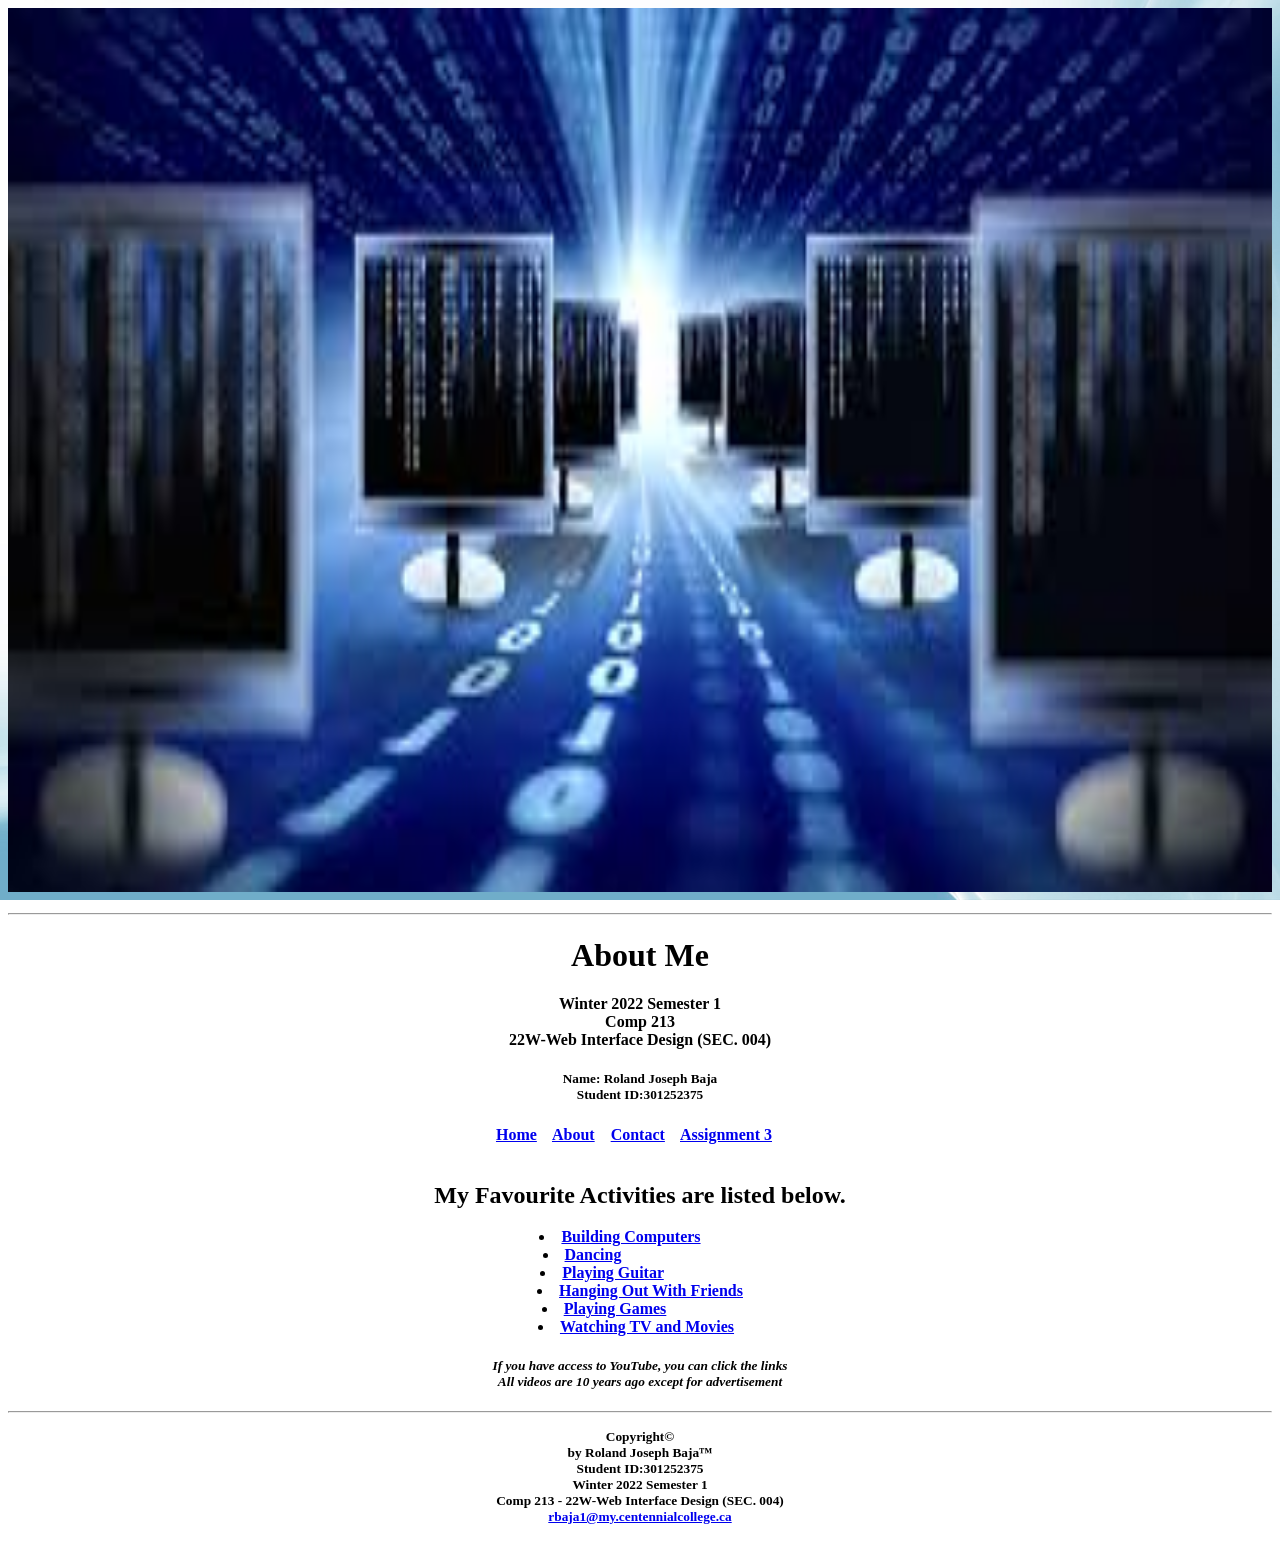
<file: public/Assets/Products/index.html>
<!--Roland Joseph Baja-->
<!--Student ID:301252375-->



<!DOCTYPE html">
<html lang ="en">
<head>
<style>
div {text-align: center;}

</style>
<div class="banner">
  <div>
    <h1><img src="banner.jfif" align="center" height="100%" width="100%"></h1></div>
<hr>
<title>
COMP213-22W --Web Interface Design (SEC.004) Winter 2022 Semester 1
</title>
<h1 style="font-family:verdana">About Me</h1>
<h4 style="font-family:verdana">Winter 2022 Semester 1<br>Comp 213<br> 22W-Web Interface Design (SEC. 004)
</h4><h5>Name: Roland Joseph Baja <br>Student ID:301252375</h5>
</div>
<meta charset ="utf-8">
</head>
<style>
body {
  background-image: url('abstract-light-white-background-wallpaper-2.jpg');
  background-repeat: no-repeat;
  background-attachment: fixed;
  background-size: 100% 100%;
}


h3, h4, nav, li, div, p {text-align: center;}

</style>


<nav style="font-family:verdana">
	<b> 
	<a href ="Assignment 3.html">Home</a> &nbsp&nbsp 
	<a href ="https://www.linkedin.com/in/roland-joseph-baja-a0333290/">About</a>&nbsp &nbsp 
	<a href="mailto:rbaja1@my.centennialcollege.ca">Contact</a> &nbsp&nbsp  
	<a href ="Assignment 3.html">Assignment 3</a>&nbsp &nbsp</b>
	</nav><br>
<ul style="padding: 0;  list-style-position: inside; text-align: center"; display: inline-block;>
<b><h2 style="font-family:verdana">My Favourite Activities are listed below.</h2><b> 
<li style="font-family:verdana"><a href="https://www.youtube.com/watch?v=Mgdl2KyaKfw&t=74s">Building Computers</a>&nbsp&nbsp&nbsp&nbsp&nbsp&nbsp&nbsp&nbsp&nbsp&nbsp</li>
<li style="font-family:verdana"><a href="https://www.youtube.com/watch?v=syyLJ1HsWaU">Dancing</a>&nbsp&nbsp&nbsp&nbsp&nbsp&nbsp&nbsp&nbsp&nbsp&nbsp&nbsp&nbsp&nbsp&nbsp&nbsp&nbsp&nbsp&nbsp&nbsp&nbsp&nbsp&nbsp&nbsp&nbsp&nbsp&nbsp&nbsp&nbsp&nbsp</li>
<li style="font-family:verdana"><a href="https://www.youtube.com/watch?v=8h1d-AAdC4w">Playing Guitar</a>&nbsp&nbsp&nbsp&nbsp&nbsp&nbsp&nbsp&nbsp&nbsp&nbsp&nbsp&nbsp&nbsp&nbsp&nbsp&nbsp&nbsp&nbsp&nbsp</li>
<li style="font-family:verdana"><a href="https://www.youtube.com/watch?v=ymbihdy6KUg&t=153s">Hanging Out With Friends</a></li>
<li style="font-family:verdana"><a href="https://www.youtube.com/watch?v=gmtZS0brRH4">Playing Games</a>&nbsp&nbsp&nbsp&nbsp&nbsp&nbsp&nbsp&nbsp&nbsp&nbsp&nbsp&nbsp&nbsp&nbsp&nbsp&nbsp&nbsp&nbsp</li>
<li style="font-family:verdana"><a href="https://www.youtube.com/watch?v=sY2djp46FeY&t=4s">Watching TV and Movies</a>&nbsp&nbsp</li>

</ul>
<h4><i style="font-family:verdana"><small>If you have access to YouTube, you can click the links<br>All videos are 10 years ago except for advertisement</small></i></h4>
<hr>
<footer>
  <p style="font-family:verdana"><small>Copyright&#169 <br>by Roland Joseph Baja&#153<br>Student ID:301252375<br>
Winter 2022 Semester 1<br>Comp 213 - 22W-Web Interface Design (SEC. 004)<br><a href="mailto:rbaja1@my.centennialcollege.ca">rbaja1@my.centennialcollege.ca</a></small></p>
  </footer>

</body>
</html>
</file>
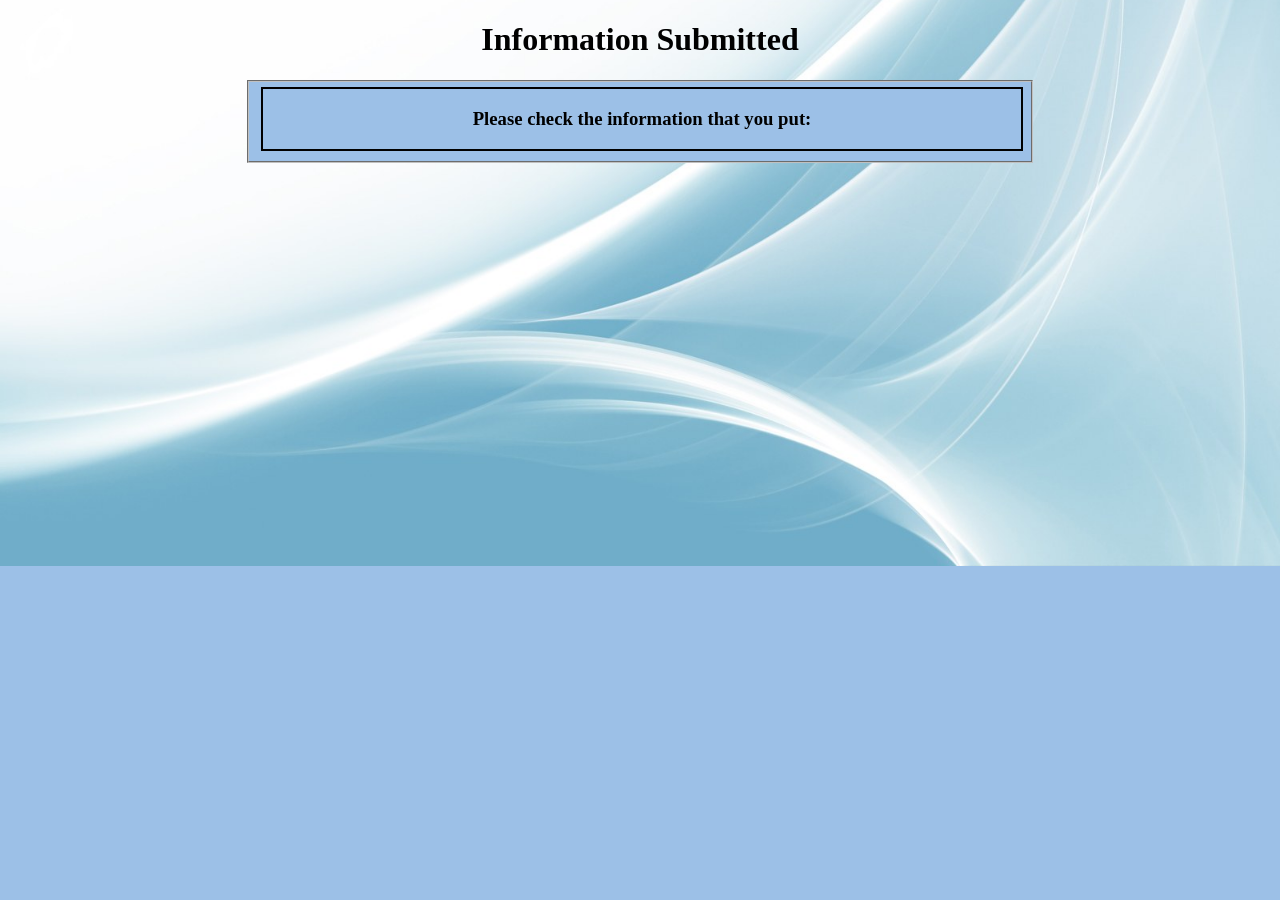
<file: public/Assets/Contact/result.htm>
<!DOCTYPE html>
<html>
<head>

    <link rel="stylesheet" href="style.css">
 
</head>

<body class="bg">
    <header>
        <h1>
            Information Submitted
        </h1>
    </header>

    <article>
        <fieldset>
            <div class="results">
                <h3>Please check the information that you put:</h3>

                <script>
                    var formData = location.search;
                    formData = formData.substring(1, formData.length);
                    while (formData.indexOf("+") !== -1) {
                        formData = formData.replace("+", " ");
                    }

                    formData = decodeURIComponent(formData);
                    var formArray = formData.split("&");
                    for (var i = 0; i < formArray.length; i = i + 1) {
                        document.write("<p>" + formArray[i] + "</p>");
                    }
                </script>
            </div>
            </fieldset>
</article>
</body>
</html>
</file>
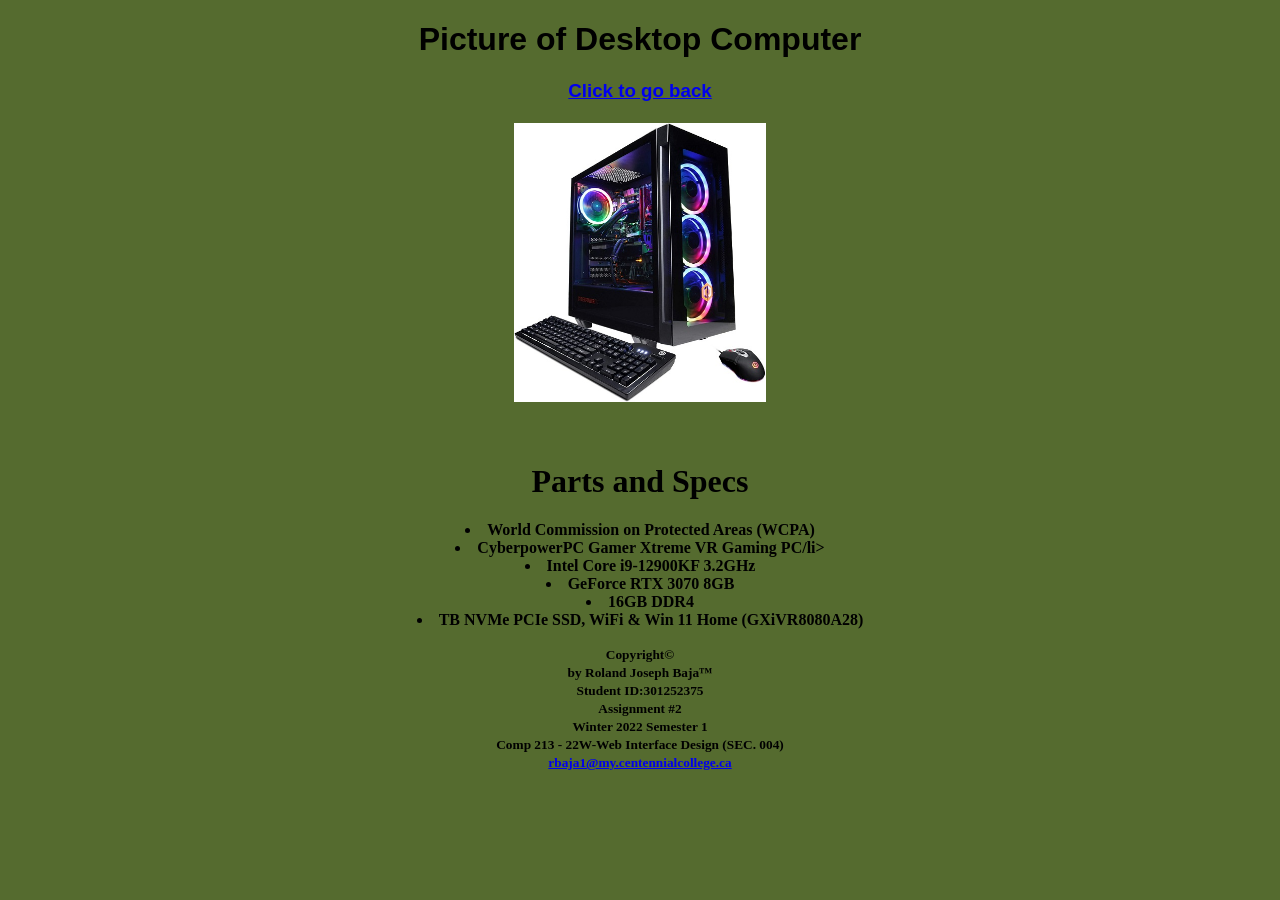
<file: public/Assets/Products/Details.html>
<!--Roland Joseph Baja-->
<!--Student ID:301252375-->

<!DOCTYPE html>
<html lang="en">

<title>Picture of PC</title>
<style>
h1,h3,p,div {text-align: center;font-family:sans-serif;}


</style>
<body bgcolor="#556B2F">
<h1>Picture of Desktop Computer</h1>
<h3><a href="Assignment 3.html">Click to go back</h3></a>

<h1><img src="pclarge.jpg" align ="center" height ="20%" width ="20%"></h1>
<br>
<b><h1 style="font-family:verdana" align ="center">Parts and Specs<b></h2> 

<ul style="padding: 0;  list-style-position: inside; text-align: center"; display: inline-block;>
<li style="font-family:verdana">World Commission on Protected Areas (WCPA)</li>
<li style="font-family:verdana">CyberpowerPC Gamer Xtreme VR Gaming PC/li>
<li style="font-family:verdana">Intel Core i9-12900KF 3.2GHz</li>
<li style="font-family:verdana">GeForce RTX 3070 8GB</li>
<li style="font-family:verdana"> 16GB DDR4</li>
<li style="font-family:verdana">TB NVMe PCIe SSD, WiFi & Win 11 Home (GXiVR8080A28)</li>
</ul> 


<footer>
  <p style="font-family:verdana"><small>Copyright&#169 <br>by Roland Joseph Baja&#153<br>Student ID:301252375<br>Assignment #2
  <br>Winter 2022 Semester 1<br>Comp 213 - 22W-Web Interface Design (SEC. 004)
  <br><a href="mailto:rbaja1@my.centennialcollege.ca">rbaja1@my.centennialcollege.ca</a></small></p>
  </footer>
</body>
</html>
</file>
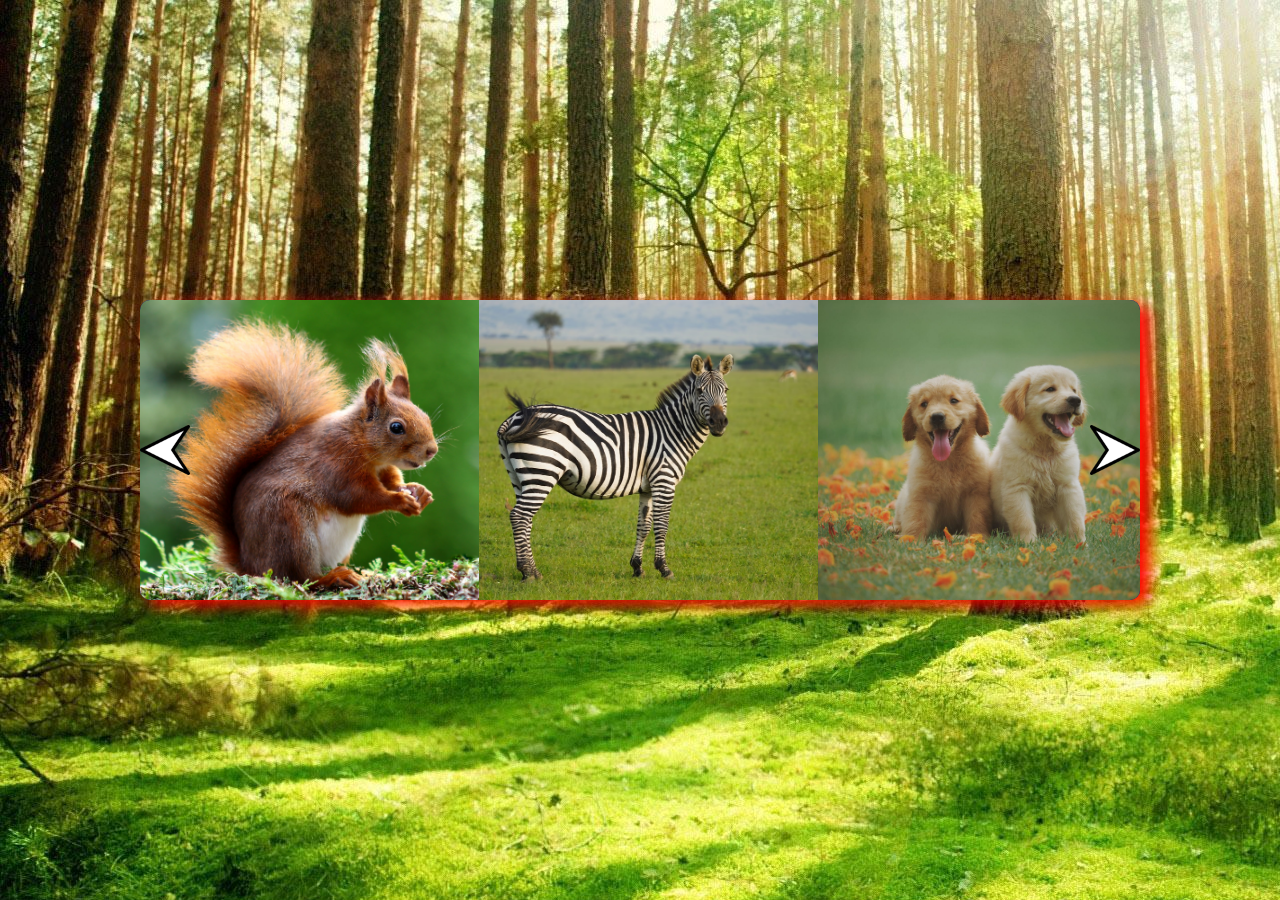
<file: public/Assets/Project 2/project 2.html>
﻿<!DOCTYPE html>

<html>
<head>
    <meta charset="utf-8" />
    <link rel="stylesheet" type="text/css" href="style.css">
    <script src="https://ajax.googleapis.com/ajax/libs/jquery/2.2.0/jquery.min.js"></script>
    <title></title>
</head>
<body>
    <div class="page">
        <div class="main_container">
            <div class="previous"><img src="Pictures/arrow.png" class="arrow_left"></div>
            <div class="next"><img src="Pictures/arrow.png" class="arrow_right"></div>

            <div class="picContainer">
                <div class="picture" id="one"></div>
                <div class="picture" id="two"></div>
                <div class="picture" id="three"></div>

                <div class="picture" id="four"></div>
                <div class="picture" id="five"></div>
                <div class="picture" id="six"></div>
                <div class="picture" id="seven"></div>
                <div class="picture" id="eight"></div>
                <div class="picture" id="nine"></div>

            </div>
        </div>
    </div>
    <script type="text/javascript">
        $(document).ready(function (){
            var window_width = $(window).width();
            var main_width = $(".main_container").width();
            var picContainer = $(".picContainer");
            var picture = $(".picture");
            var slide_number = 0;

            picContainer.css("width", main_width * 3.05);
            picture.css("width", picContainer.width() / 9);

            $(".next").click(function(){
                if (slide_number < 6) {
                    slide_number++
                    if (slide_number == 6) {
                        $(".next").animate({ opacity: 0 });
                    }
                    else {
                        $(".next").animate({ opacity: 1 });
                    }
                    if (slide_number == 0) {
                        $(".previous").animate({ opacity: 0 });
                    }
                    else {
                        $(".previous").animate({ opacity: 1 });
                    }
                    var picture_width = $(".picture").width();
                    var pixels_moved = picture_width * slide_number;
                    picContainer.animate({ marginLeft: -pixels_moved });
                }
                
            });

            $(".previous").click(function () {
                if (slide_number > 0) {
                    slide_number--
                    if (slide_number == 0) {
                        $(".previous").animate({ opacity: 0 });
                    }
                    else {
                        $(".previous").animate({ opacity: 1 });
                    }
                    if (slide_number == 6) {
                        $(".next").animate({ opacity: 0 });
                    }
                    else {
                        $(".next").animate({ opacity: 1 });
                    }
                    var picture_width = $(".picture").width();
                    var pixels_moved = picture_width * slide_number;
                    picContainer.animate({ marginLeft: -pixels_moved });
                }

            });
        });
    </script>
</body>
</html>
</file>
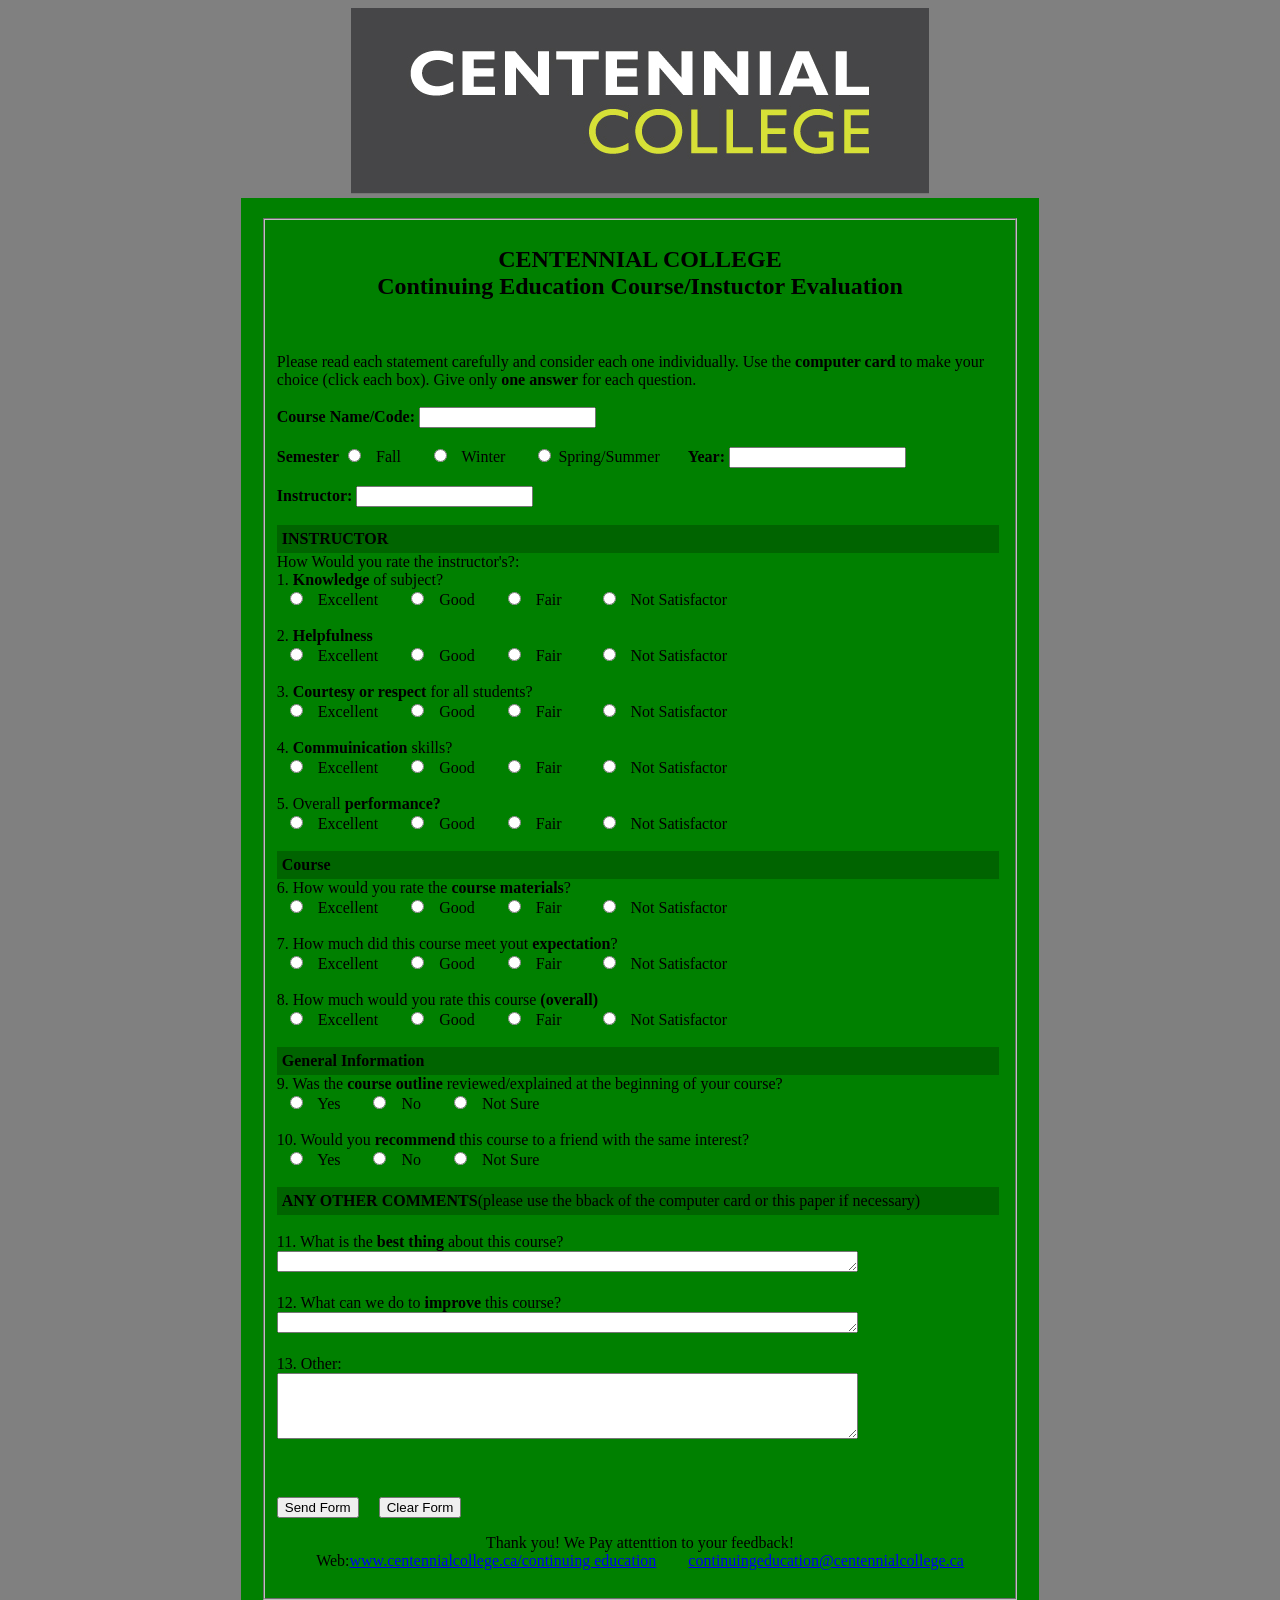
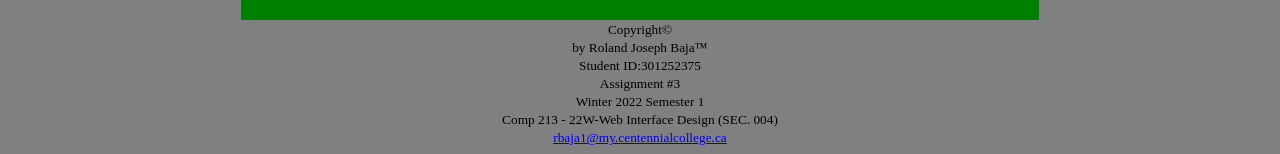
<file: public/Assets/Project3/Assigment4.html>
<!DOCTYPE html>
<html>
<head>
  <link rel="stylesheet" href="style.css">
</head>
<header>
<a href ="https://www.centennialcollege.ca/"><img src="banner.jpg"></a>
</header>
<body>


<form action="thanks.jpg">
  <fieldset>

	<h2><b>CENTENNIAL COLLEGE <br> Continuing Education Course/Instuctor Evaluation</b></h2><br>
 <p>
Please read each statement carefully and consider each one individually. Use the <b>computer card</b> to make your<br>
choice (click each box). Give only <b>one answer</b> for each question.<br><br>

<label for="nameandcode"><b>Course Name/Code:</b></label>
  <input type="text" id="nameandcode" name="nameandcode" value=""><br><br>
<b>Semester</b>

<input type="radio" id="Fall" name="sem" value="Fall">
  <label for="Excellent">Fall&nbsp&nbsp&nbsp&nbsp&nbsp&nbsp</label>
  <input type="radio" id="Winter" name="sem" value="Winter">
  <label for="Winter">Winter&nbsp&nbsp&nbsp&nbsp&nbsp&nbsp</label>
  <input type="radio" id="Spring/Summer" name="sem" value="Spring/Summer">
  <label for="Spring/Summer">Spring/Summer&nbsp&nbsp&nbsp&nbsp&nbsp&nbsp</label>
  <label for="Year"><b>Year:</b></label>
  <input type="text" id="Year" name="Year" value=""><br><br>
<label for="Instructor"><b>Instructor:</b></label>
  <input type="text" id="Instructor" name="Instructor" value=""><br><br>




<legend><b>INSTRUCTOR</b></legend>
  How Would you rate the instructor's?:<br>
      1. <b>Knowledge</b> of subject?<br>
  <input type="radio" id="Excellent" name="rate" value="Excellent">
  <label for="Excellent">Excellent&nbsp&nbsp&nbsp&nbsp&nbsp&nbsp</label>
  <input type="radio" id="Good" name="rate" value="Good">
  <label for="Good">Good&nbsp&nbsp&nbsp&nbsp&nbsp&nbsp</label>
  <input type="radio" id="Fair" name="rate" value="Fair">
  <label for="Fair">Fair&nbsp&nbsp&nbsp&nbsp&nbsp&nbsp</label>
  <input type="radio" id="Not Satisfactor" name="rate" value="Not Satisfactor">
  <label for="Not Satisfactor">Not Satisfactor&nbsp&nbsp&nbsp&nbsp&nbsp&nbsp</label>
<br><br>



2. <b>Helpfulness</b> <br>
  <input type="radio" id="Excellent" name="rate1" value="Excellent">
  <label for="Excellent">Excellent&nbsp&nbsp&nbsp&nbsp&nbsp&nbsp</label>
  <input type="radio" id="Good" name="rate1" value="Good">
  <label for="Good">Good&nbsp&nbsp&nbsp&nbsp&nbsp&nbsp</label>
  <input type="radio" id="Fair" name="rate1" value="Fair">
  <label for="Fair">Fair&nbsp&nbsp&nbsp&nbsp&nbsp&nbsp</label>
  <input type="radio" id="Not Satisfactor" name="rate1" value="Not Satisfactor">
  <label for="Not Satisfactor">Not Satisfactor&nbsp&nbsp&nbsp&nbsp&nbsp&nbsp</label><br><br>

3. <b>Courtesy or respect</b> for all students? <br>
  <input type="radio" id="Excellent" name="rate2" value="Excellent">
  <label for="Excellent">Excellent&nbsp&nbsp&nbsp&nbsp&nbsp&nbsp</label>
  <input type="radio" id="Good" name="rate2" value="Good">
  <label for="Good">Good&nbsp&nbsp&nbsp&nbsp&nbsp&nbsp</label>
  <input type="radio" id="Fair" name="rate2" value="Fair">
  <label for="Fair">Fair&nbsp&nbsp&nbsp&nbsp&nbsp&nbsp</label>
  <input type="radio" id="Not Satisfactor" name="rate2" value="Not Satisfactor">
  <label for="Not Satisfactor">Not Satisfactor&nbsp&nbsp&nbsp&nbsp&nbsp&nbsp</label></legend><br><br>


4. <b>Commuinication</b> skills? <br>
  <input type="radio" id="Excellent" name="rate3" value="Excellent">
  <label for="Excellent">Excellent&nbsp&nbsp&nbsp&nbsp&nbsp&nbsp</label>
  <input type="radio" id="Good" name="rate3" value="Good">
  <label for="Good">Good&nbsp&nbsp&nbsp&nbsp&nbsp&nbsp</label>
  <input type="radio" id="Fair" name="rate3" value="Fair">
  <label for="Fair">Fair&nbsp&nbsp&nbsp&nbsp&nbsp&nbsp</label>
  <input type="radio" id="Not Satisfactor" name="rate3" value="Not Satisfactor">
  <label for="Not Satisfactor">Not Satisfactor&nbsp&nbsp&nbsp&nbsp&nbsp&nbsp</label><br><br>


   5. Overall <b>performance?</b>  <br>
  <input type="radio" id="Excellent" name="rate4" value="Excellent">
  <label for="Excellent">Excellent&nbsp&nbsp&nbsp&nbsp&nbsp&nbsp</label>
  <input type="radio" id="Good" name="rate4" value="Good">
  <label for="Good">Good&nbsp&nbsp&nbsp&nbsp&nbsp&nbsp</label>
  <input type="radio" id="Fair" name="rate4" value="Fair">
  <label for="Fair">Fair&nbsp&nbsp&nbsp&nbsp&nbsp&nbsp</label>
  <input type="radio" id="Not Satisfactor" name="rate4" value="Not Satisfactor">
  <label for="Not Satisfactor">Not Satisfactor&nbsp&nbsp&nbsp&nbsp&nbsp&nbsp</label><br><br>

<legend><b>Course</b><br></legend>
6. How would you rate the <b>course materials</b>?</b>  <br>
  <input type="radio" id="Excellent" name="rate5" value="Excellent">
  <label for="Excellent">Excellent&nbsp&nbsp&nbsp&nbsp&nbsp&nbsp</label>
  <input type="radio" id="Good" name="rate5" value="Good">
  <label for="Good">Good&nbsp&nbsp&nbsp&nbsp&nbsp&nbsp</label>
  <input type="radio" id="Fair" name="rate5" value="Fair">
  <label for="Fair">Fair&nbsp&nbsp&nbsp&nbsp&nbsp&nbsp</label>
  <input type="radio" id="Not Satisfactor" name="rate5" value="Not Satisfactor">
  <label for="Not Satisfactor">Not Satisfactor&nbsp&nbsp&nbsp&nbsp&nbsp&nbsp</label><br><br>

7. How much did this course meet yout <b>expectation</b>?</b>  <br>
  <input type="radio" id="Excellent" name="rate6" value="Excellent">
  <label for="Excellent">Excellent&nbsp&nbsp&nbsp&nbsp&nbsp&nbsp</label>
  <input type="radio" id="Good" name="rate6" value="Good">
  <label for="Good">Good&nbsp&nbsp&nbsp&nbsp&nbsp&nbsp</label>
  <input type="radio" id="Fair" name="rate6" value="Fair">
  <label for="Fair">Fair&nbsp&nbsp&nbsp&nbsp&nbsp&nbsp</label>
  <input type="radio" id="Not Satisfactor" name="rate6" value="Not Satisfactor">
  <label for="Not Satisfactor">Not Satisfactor&nbsp&nbsp&nbsp&nbsp&nbsp&nbsp</label><br><br>

8. How much would you rate this course <b>(overall)</b>  <br>
  <input type="radio" id="Excellent" name="rate7" value="Excellent">
  <label for="Excellent">Excellent&nbsp&nbsp&nbsp&nbsp&nbsp&nbsp</label>
  <input type="radio" id="Good" name="rate7" value="Good">
  <label for="Good">Good&nbsp&nbsp&nbsp&nbsp&nbsp&nbsp</label>
  <input type="radio" id="Fair" name="rate7" value="Fair">
  <label for="Fair">Fair&nbsp&nbsp&nbsp&nbsp&nbsp&nbsp</label>
  <input type="radio" id="Not Satisfactor" name="rate7" value="Not Satisfactor">
  <label for="Not Satisfactor">Not Satisfactor&nbsp&nbsp&nbsp&nbsp&nbsp&nbsp</label><br><br>

<legend><b>General Information</b></legend>
9. Was the <b>course outline</b> reviewed/explained at the beginning of your course?<br>
  <input type="radio" id="Yes" name="rate8" value="Yes">
  <label for="Yes">Yes&nbsp&nbsp&nbsp&nbsp&nbsp&nbsp</label>
  <input type="radio" id="No" name="rate8" value="No">
  <label for="No">No&nbsp&nbsp&nbsp&nbsp&nbsp&nbsp</label>
  <input type="radio" id="Not Sure" name="rate8" value="Not Sure">
  <label for="Not Sure">Not Sure&nbsp&nbsp&nbsp&nbsp&nbsp&nbsp</label><br><br>

10. Would you <b>recommend</b> this course to a friend with the same interest?<br>
  <input type="radio" id="Yes" name="rate9" value="Yes">
  <label for="Yes">Yes&nbsp&nbsp&nbsp&nbsp&nbsp&nbsp</label>
  <input type="radio" id="No" name="rate9" value="No">
  <label for="No">No&nbsp&nbsp&nbsp&nbsp&nbsp&nbsp</label>
  <input type="radio" id="Not Sure" name="rate9" value="Not Sure">
  <label for="Not Sure">Not Sure&nbsp&nbsp&nbsp&nbsp&nbsp&nbsp</label><br><br>


<legend><b>ANY OTHER COMMENTS</b>(please use the bback of the computer card or this paper if necessary)</legend><br>
11. What is the <b>best thing</b> about this course?
  <textarea name="message" rows="1" cols="70"></textarea><br><br>
12. What can we do to <b>improve</b> this course?
  <textarea name="message1" rows="1" cols="70"></textarea><br><br>

13. Other:<br>
  <textarea name="message1" rows="4" cols="70"></textarea><br>

<br><br><br><input type="submit" value="Send Form" id="submit"> &nbsp&nbsp&nbsp&nbsp<input type="reset" value="Clear Form">
</p>
    
<footer>Thank you! We Pay attenttion to your feedback!<br>
Web:<a href="https://www.centennialcollege.ca/?utm_source=hsm&utm_medium=search&utm_campaign=alwayson&gclid=CjwKCAjwloCSBhAeEiwA3hVo_VjjAm_8Swd3G0nCZW4h9jfAp3ylVsNJx7n2iQuDf6iAOuRhbM77BBoCh9UQAvD_BwE&gclsrc=aw.ds">www.centennialcollege.ca/continuing education</a>
&nbsp&nbsp&nbsp&nbsp&nbsp&nbsp <a href="mailto:continuingeducation@centennialcollege.ca">continuingeducation@centennialcollege.ca</a></footer> 
<br>


  </fieldset>
</form>
	
<footer>
  <small>Copyright&#169 <br>by Roland Joseph Baja&#153<br>Student ID:301252375<br>Assignment #3
  <br>Winter 2022 Semester 1<br>Comp 213 - 22W-Web Interface Design (SEC. 004)
  <br><a href="mailto:rbaja1@my.centennialcollege.ca">rbaja1@my.centennialcollege.ca        </a></small>
  </footer>

</body>
</html>
</file>
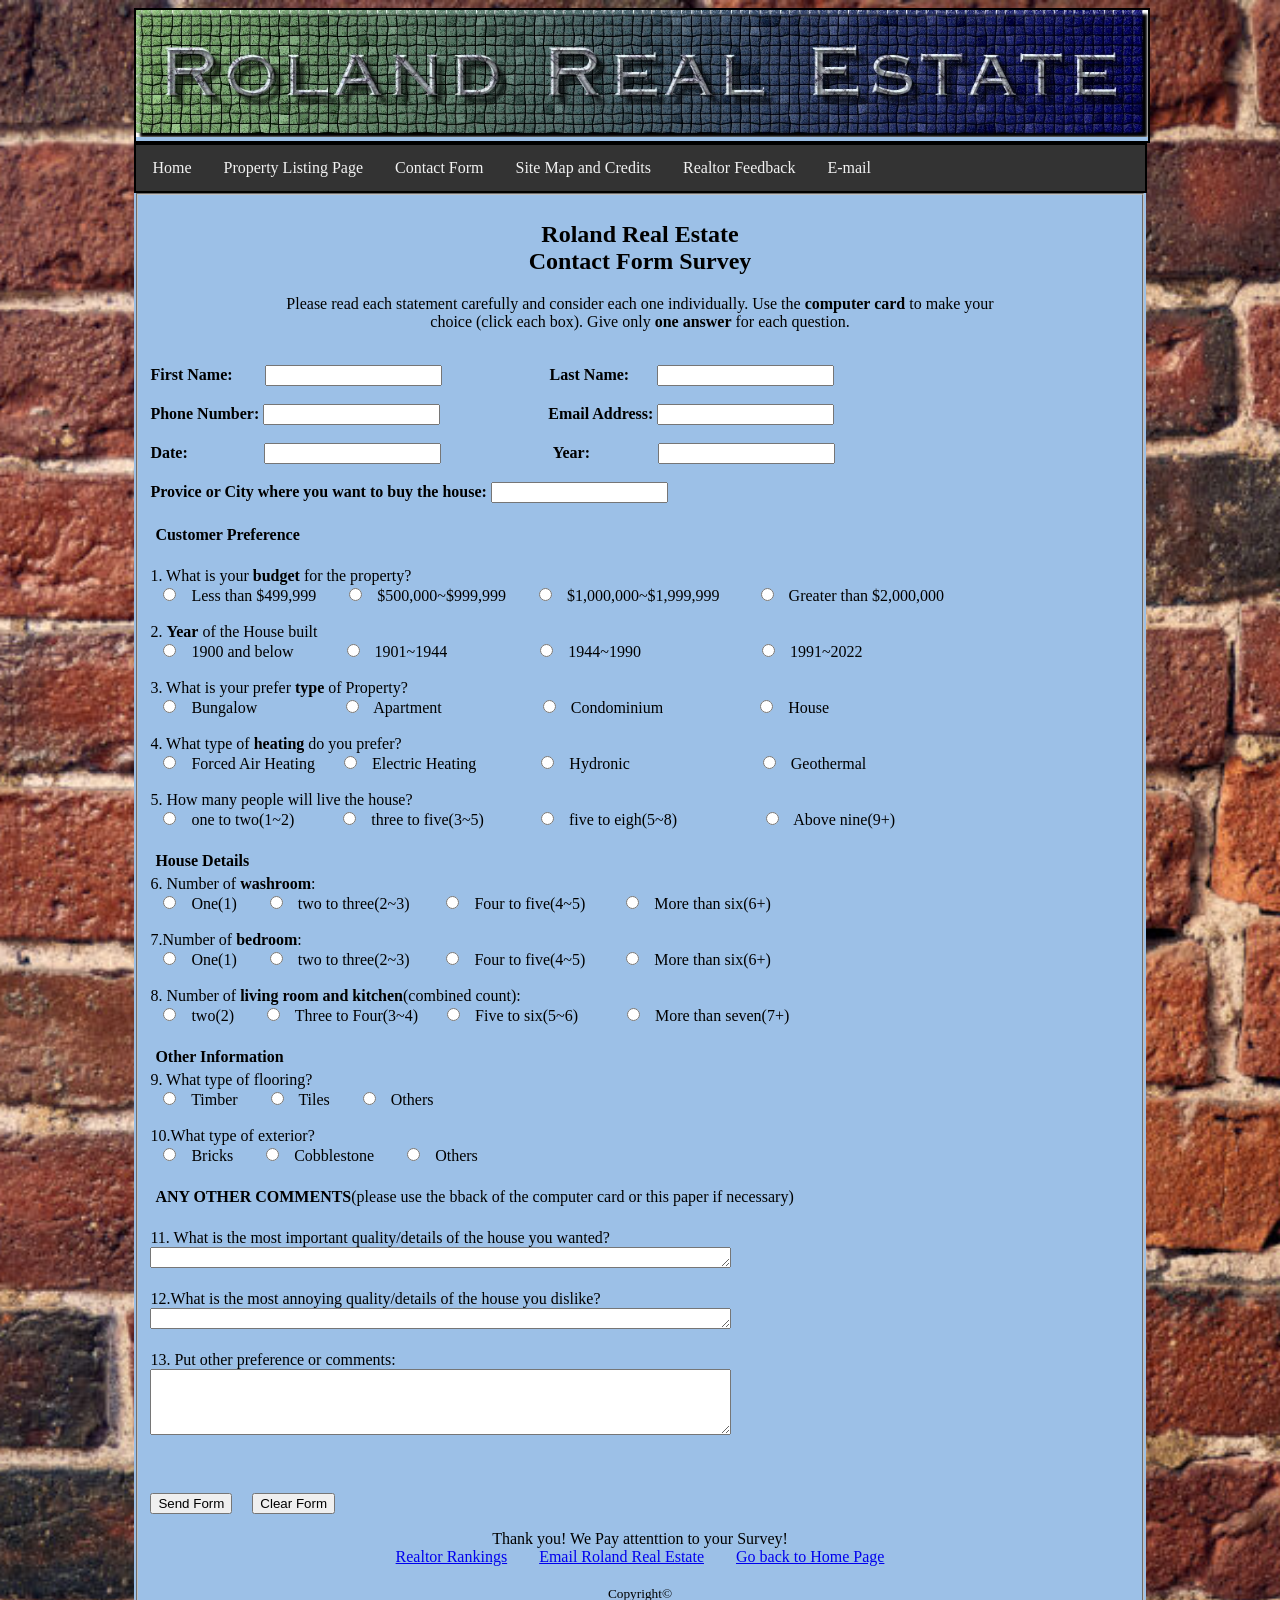
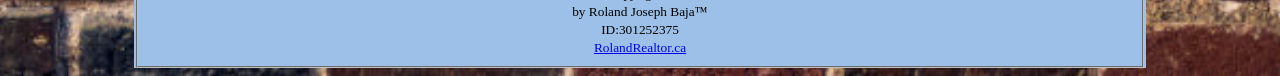
<file: public/Assets/Roland Baja_COMP213_Project/Contactform.html>
<!DOCTYPE html>
<html>
<head>
  <link rel="stylesheet" href="style.css">
</head>

	<body class="bg">

<form class action="mailto:rbaja1@my.centennialcollege.ca">

<div class="header">
<img src="Banner.jpg">
</div>


<div class="topnav">
  <a href="Home Page.html">Home</a>
  <a href="PropertyList.html">Property Listing Page</a>
<a href="Contactform.html">Contact Form</a>
<a href="Site Map.html">Site Map and Credits</a>
  <a href="Feedback.html">Realtor Feedback</a>
 <a href="mailto:rbaja1@my.centennialcollege.ca">E-mail</a>
</div>

  <fieldset>

	<h2><b>Roland Real Estate <br> Contact Form Survey</b></h2>

Please read each statement carefully and consider each one individually. Use the <b>computer card</b> to make your<br>
choice (click each box). Give only <b>one answer</b> for each question.<br><br>
 <p>
<label for="nameandcode"><b>First Name:&nbsp&nbsp&nbsp&nbsp&nbsp&nbsp&nbsp</b></label>
  <input type="text" id="nameandcode" name="nameandcode" value="">&nbsp&nbsp&nbsp&nbsp&nbsp&nbsp&nbsp&nbsp&nbsp&nbsp&nbsp&nbsp&nbsp&nbsp&nbsp&nbsp&nbsp&nbsp&nbsp&nbsp&nbsp&nbsp&nbsp&nbsp&nbsp&nbsp
<label for="nameandcode"><b>Last Name:&nbsp&nbsp&nbsp&nbsp&nbsp&nbsp</b></label>
  <input type="text" id="nameandcode" name="nameandcode" value=""><br><br>
<label for="nameandcode"><b>Phone Number:</b></label>
  <input type="text" id="nameandcode" name="nameandcode" value="">&nbsp&nbsp&nbsp&nbsp&nbsp&nbsp&nbsp&nbsp&nbsp&nbsp&nbsp&nbsp&nbsp&nbsp&nbsp&nbsp&nbsp&nbsp&nbsp&nbsp&nbsp&nbsp&nbsp&nbsp&nbsp&nbsp
<label for="nameandcode"><b>Email Address:</b></label>
  <input type="text" id="nameandcode" name="nameandcode" value=""><br><br>

<label for="nameandcode"><b>Date:</b></label>&nbsp&nbsp&nbsp&nbsp&nbsp&nbsp&nbsp&nbsp&nbsp&nbsp&nbsp&nbsp&nbsp&nbsp&nbsp&nbsp&nbsp&nbsp
  <input type="text" id="nameandcode" name="nameandcode" value="">&nbsp&nbsp&nbsp&nbsp&nbsp&nbsp&nbsp&nbsp&nbsp&nbsp&nbsp&nbsp&nbsp&nbsp&nbsp&nbsp&nbsp&nbsp&nbsp&nbsp&nbsp&nbsp&nbsp&nbsp&nbsp&nbsp&nbsp



  <label for="Year"><b>Year:</b></label> &nbsp&nbsp&nbsp&nbsp&nbsp&nbsp&nbsp&nbsp&nbsp&nbsp&nbsp&nbsp&nbsp&nbsp&nbsp
  <input type="text" id="Year" name="Year" value=""><br><br>
<label for="Instructor"><b>Provice or City where you want to buy the house:</b></label>
  <input type="text" id="Instructor" name="Instructor" value=""><br><br>




<legend><b>Customer Preference</b></legend>
  <br>
      1. What is your <b>budget</b> for the property?<br>
  <input type="radio" id="Excellent" name="rate" value="Excellent">
  <label for="Excellent">Less than $499,999&nbsp&nbsp&nbsp&nbsp&nbsp&nbsp</label>
  <input type="radio" id="Good" name="rate" value="Good">
  <label for="Good">$500,000~$999,999&nbsp&nbsp&nbsp&nbsp&nbsp&nbsp</label>
  <input type="radio" id="Fair" name="rate" value="Fair">
  <label for="Fair">$1,000,000~$1,999,999&nbsp&nbsp&nbsp&nbsp&nbsp&nbsp</label>
  <input type="radio" id="Not Satisfactor" name="rate" value="Not Satisfactor">
  <label for="Not Satisfactor">Greater than $2,000,000&nbsp&nbsp&nbsp&nbsp&nbsp&nbsp</label>
<br><br>



2. <b>Year</b> of the House built <br>
  <input type="radio" id="Excellent" name="rate1" value="Excellent">
  <label for="Excellent">1900 and below&nbsp&nbsp&nbsp&nbsp&nbsp&nbsp&nbsp&nbsp&nbsp&nbsp&nbsp</label>
  <input type="radio" id="Good" name="rate1" value="Good">
  <label for="Good">1901~1944&nbsp&nbsp&nbsp&nbsp&nbsp&nbsp&nbsp&nbsp&nbsp&nbsp&nbsp&nbsp&nbsp&nbsp&nbsp&nbsp&nbsp&nbsp&nbsp&nbsp&nbsp</label>
  <input type="radio" id="Fair" name="rate1" value="Fair">
  <label for="Fair">1944~1990&nbsp&nbsp&nbsp&nbsp&nbsp&nbsp&nbsp&nbsp&nbsp&nbsp&nbsp&nbsp&nbsp&nbsp&nbsp&nbsp&nbsp&nbsp&nbsp&nbsp&nbsp&nbsp&nbsp&nbsp&nbsp&nbsp</label>
  <input type="radio" id="Not Satisfactor" name="rate1" value="Not Satisfactor">
  <label for="Not Satisfactor">1991~2022&nbsp&nbsp&nbsp&nbsp&nbsp&nbsp</label><br><br>

3. What is your prefer <b>type</b> of Property? <br>
  <input type="radio" id="Excellent" name="rate2" value="Excellent">
  <label for="Excellent">Bungalow&nbsp&nbsp&nbsp&nbsp&nbsp&nbsp&nbsp&nbsp&nbsp&nbsp&nbsp&nbsp&nbsp&nbsp&nbsp&nbsp&nbsp&nbsp&nbsp&nbsp</label>
  <input type="radio" id="Good" name="rate2" value="Good">
  <label for="Good">Apartment&nbsp&nbsp&nbsp&nbsp&nbsp&nbsp&nbsp&nbsp&nbsp&nbsp&nbsp&nbsp&nbsp&nbsp&nbsp&nbsp&nbsp&nbsp&nbsp&nbsp&nbsp&nbsp&nbsp</label>
  <input type="radio" id="Fair" name="rate2" value="Fair">
  <label for="Fair">Condominium&nbsp&nbsp&nbsp&nbsp&nbsp&nbsp&nbsp&nbsp&nbsp&nbsp&nbsp&nbsp&nbsp&nbsp&nbsp&nbsp&nbsp&nbsp&nbsp&nbsp</label>
  <input type="radio" id="Not Satisfactor" name="rate2" value="Not Satisfactor">
  <label for="Not Satisfactor">House&nbsp&nbsp&nbsp&nbsp&nbsp&nbsp</label></legend><br><br>


4. What type of <b>heating</b> do you prefer?<br>
  <input type="radio" id="Excellent" name="rate3" value="Excellent">
  <label for="Excellent">Forced Air Heating&nbsp&nbsp&nbsp&nbsp&nbsp</label>
  <input type="radio" id="Good" name="rate3" value="Good">
  <label for="Good">Electric Heating&nbsp&nbsp&nbsp&nbsp&nbsp&nbsp&nbsp&nbsp&nbsp&nbsp&nbsp&nbsp&nbsp&nbsp</label>
  <input type="radio" id="Fair" name="rate3" value="Fair">
  <label for="Fair">Hydronic&nbsp&nbsp&nbsp&nbsp&nbsp&nbsp&nbsp&nbsp&nbsp&nbsp&nbsp&nbsp&nbsp&nbsp&nbsp&nbsp&nbsp&nbsp&nbsp&nbsp&nbsp&nbsp&nbsp&nbsp&nbsp&nbsp&nbsp&nbsp&nbsp</label>
  <input type="radio" id="Not Satisfactor" name="rate3" value="Not Satisfactor">
  <label for="Not Satisfactor">Geothermal</label><br><br>


   5. How many people will live the house?</b>  <br>
  <input type="radio" id="Excellent" name="rate4" value="Excellent">
  <label for="Excellent">one to two(1~2)&nbsp&nbsp&nbsp&nbsp&nbsp&nbsp&nbsp&nbsp&nbsp&nbsp</label>
  <input type="radio" id="Good" name="rate4" value="Good">
  <label for="Good">three to five(3~5)&nbsp&nbsp&nbsp&nbsp&nbsp&nbsp&nbsp&nbsp&nbsp&nbsp&nbsp&nbsp</label>
  <input type="radio" id="Fair" name="rate4" value="Fair">
  <label for="Fair">five to eigh(5~8)&nbsp&nbsp&nbsp&nbsp&nbsp&nbsp&nbsp&nbsp&nbsp&nbsp&nbsp&nbsp&nbsp&nbsp&nbsp&nbsp&nbsp&nbsp</label>
  <input type="radio" id="Not Satisfactor" name="rate4" value="Not Satisfactor">
  <label for="Not Satisfactor">Above nine(9+)&nbsp&nbsp&nbsp&nbsp&nbsp&nbsp</label><br><br>

<legend><b>House Details</b><br></legend>
6. Number of <b>washroom</b>:  <br>
  <input type="radio" id="Excellent" name="rate5" value="Excellent">
  <label for="Excellent">One(1)&nbsp&nbsp&nbsp&nbsp&nbsp&nbsp</label>
  <input type="radio" id="Good" name="rate5" value="Good">
  <label for="Good">two to three(2~3)&nbsp&nbsp&nbsp&nbsp&nbsp&nbsp&nbsp</label>
  <input type="radio" id="Fair" name="rate5" value="Fair">
  <label for="Fair">Four to five(4~5)&nbsp&nbsp&nbsp&nbsp&nbsp&nbsp</label>
  <input type="radio" id="Not Satisfactor" name="rate5" value="Not Satisfactor">
  <label for="Not Satisfactor">More than six(6+)&nbsp&nbsp&nbsp&nbsp&nbsp&nbsp</label><br><br>

7.Number of <b>bedroom</b>:  <br>
  <input type="radio" id="Excellent" name="rate6" value="Excellent">
  <label for="Excellent">One(1)&nbsp&nbsp&nbsp&nbsp&nbsp&nbsp</label>
  <input type="radio" id="Good" name="rate6" value="Good">
  <label for="Good">two to three(2~3)&nbsp&nbsp&nbsp&nbsp&nbsp&nbsp&nbsp</label>
  <input type="radio" id="Fair" name="rate6" value="Fair">
  <label for="Fair">Four to five(4~5)&nbsp&nbsp&nbsp&nbsp&nbsp&nbsp</label>
  <input type="radio" id="Not Satisfactor" name="rate6" value="Not Satisfactor">
  <label for="Not Satisfactor">More than six(6+)&nbsp&nbsp&nbsp&nbsp&nbsp&nbsp</label><br><br>

8. Number of <b>living room and kitchen</b>(combined count):<br>
  <input type="radio" id="Excellent" name="rate7" value="Excellent">
  <label for="Excellent">two(2)&nbsp&nbsp&nbsp&nbsp&nbsp&nbsp</label>
  <input type="radio" id="Good" name="rate7" value="Good">
  <label for="Good">Three to Four(3~4)&nbsp&nbsp&nbsp&nbsp&nbsp</label>
  <input type="radio" id="Fair" name="rate7" value="Fair">
  <label for="Fair">Five to six(5~6)&nbsp&nbsp&nbsp&nbsp&nbsp&nbsp&nbsp&nbsp</label>
  <input type="radio" id="Not Satisfactor" name="rate7" value="Not Satisfactor">
  <label for="Not Satisfactor">More than seven(7+)&nbsp&nbsp&nbsp&nbsp&nbsp&nbsp</label><br><br>

<legend><b>Other Information</b></legend>
9. What type of flooring?<br>
  <input type="radio" id="Yes" name="rate8" value="Yes">
  <label for="Yes">Timber&nbsp&nbsp&nbsp&nbsp&nbsp&nbsp</label>
  <input type="radio" id="No" name="rate8" value="No">
  <label for="No">Tiles&nbsp&nbsp&nbsp&nbsp&nbsp&nbsp</label>
  <input type="radio" id="Not Sure" name="rate8" value="Not Sure">
  <label for="Not Sure">Others&nbsp&nbsp&nbsp&nbsp&nbsp&nbsp</label><br><br>

10.What type of exterior?<br>
  <input type="radio" id="Yes" name="rate9" value="Yes">
  <label for="Yes">Bricks&nbsp&nbsp&nbsp&nbsp&nbsp&nbsp</label>
  <input type="radio" id="No" name="rate9" value="No">
  <label for="No">Cobblestone&nbsp&nbsp&nbsp&nbsp&nbsp&nbsp</label>
  <input type="radio" id="Not Sure" name="rate9" value="Not Sure">
  <label for="Not Sure">Others&nbsp&nbsp&nbsp&nbsp&nbsp&nbsp</label><br><br>


<legend><b>ANY OTHER COMMENTS</b>(please use the bback of the computer card or this paper if necessary)</legend><br>
11. What is the most important quality/details of the house you wanted?
  <textarea name="message" rows="1" cols="70"></textarea><br><br>
12.What is the most annoying quality/details of the house you dislike?
  <textarea name="message1" rows="1" cols="70"></textarea><br><br>

13. Put other preference or comments:<br>
  <textarea name="message1" rows="4" cols="70"></textarea><br>

<br><br><br><input type="submit" value="Send Form" id="submit"> &nbsp&nbsp&nbsp&nbsp<input type="reset" value="Clear Form">
</p>
    
<footer>Thank you! We Pay attenttion to your Survey!<br>
<a href="https://www.topagentsranked.ca/signup02?gclid=CjwKCAjwrqqSBhBbEiwAlQeqGh9jxgONfRbNUk2kl0frL3CJsuhhgu3Xt8mUYgFX38swb2ec60z5mRoC1BQQAvD_BwE&utm_account=TAR+Canada&utm_account_id=8493182658&utm_account_name=TAR+Canada&utm_adgroup=Realtors&utm_adgroup_id=70338166692&utm_adposition=&utm_campaign=TAR+BM+National&utm_campaign_id=1672523944&utm_click_loc=9061009&utm_country=ca&utm_creative_id=324036204910&utm_device=c&utm_devicemodel=&utm_interest_loc=&utm_locale=national&utm_matchtype=b&utm_medium=cpc&utm_network=g&utm_sitelink=f&utm_source=google&utm_term=%2Brealtors&utm_term_id=kwd-114866551">Realtor Rankings</a>
&nbsp&nbsp&nbsp&nbsp&nbsp&nbsp <a href=mailto:rbaja1@my.centennialcollege.ca">Email Roland Real Estate</a>
&nbsp&nbsp&nbsp&nbsp&nbsp&nbsp <a href="Home Page.html">Go back to Home Page</a></footer> 
<br>

<footer>
  <small>Copyright&#169 <br>by Roland Joseph Baja&#153<br>ID:301252375
  
  <br><a href="mailto:rbaja1@my.centennialcollege.ca">RolandRealtor.ca</a></small>
  </footer>
  </fieldset>
</form>
	


</body>
</html>
</file>
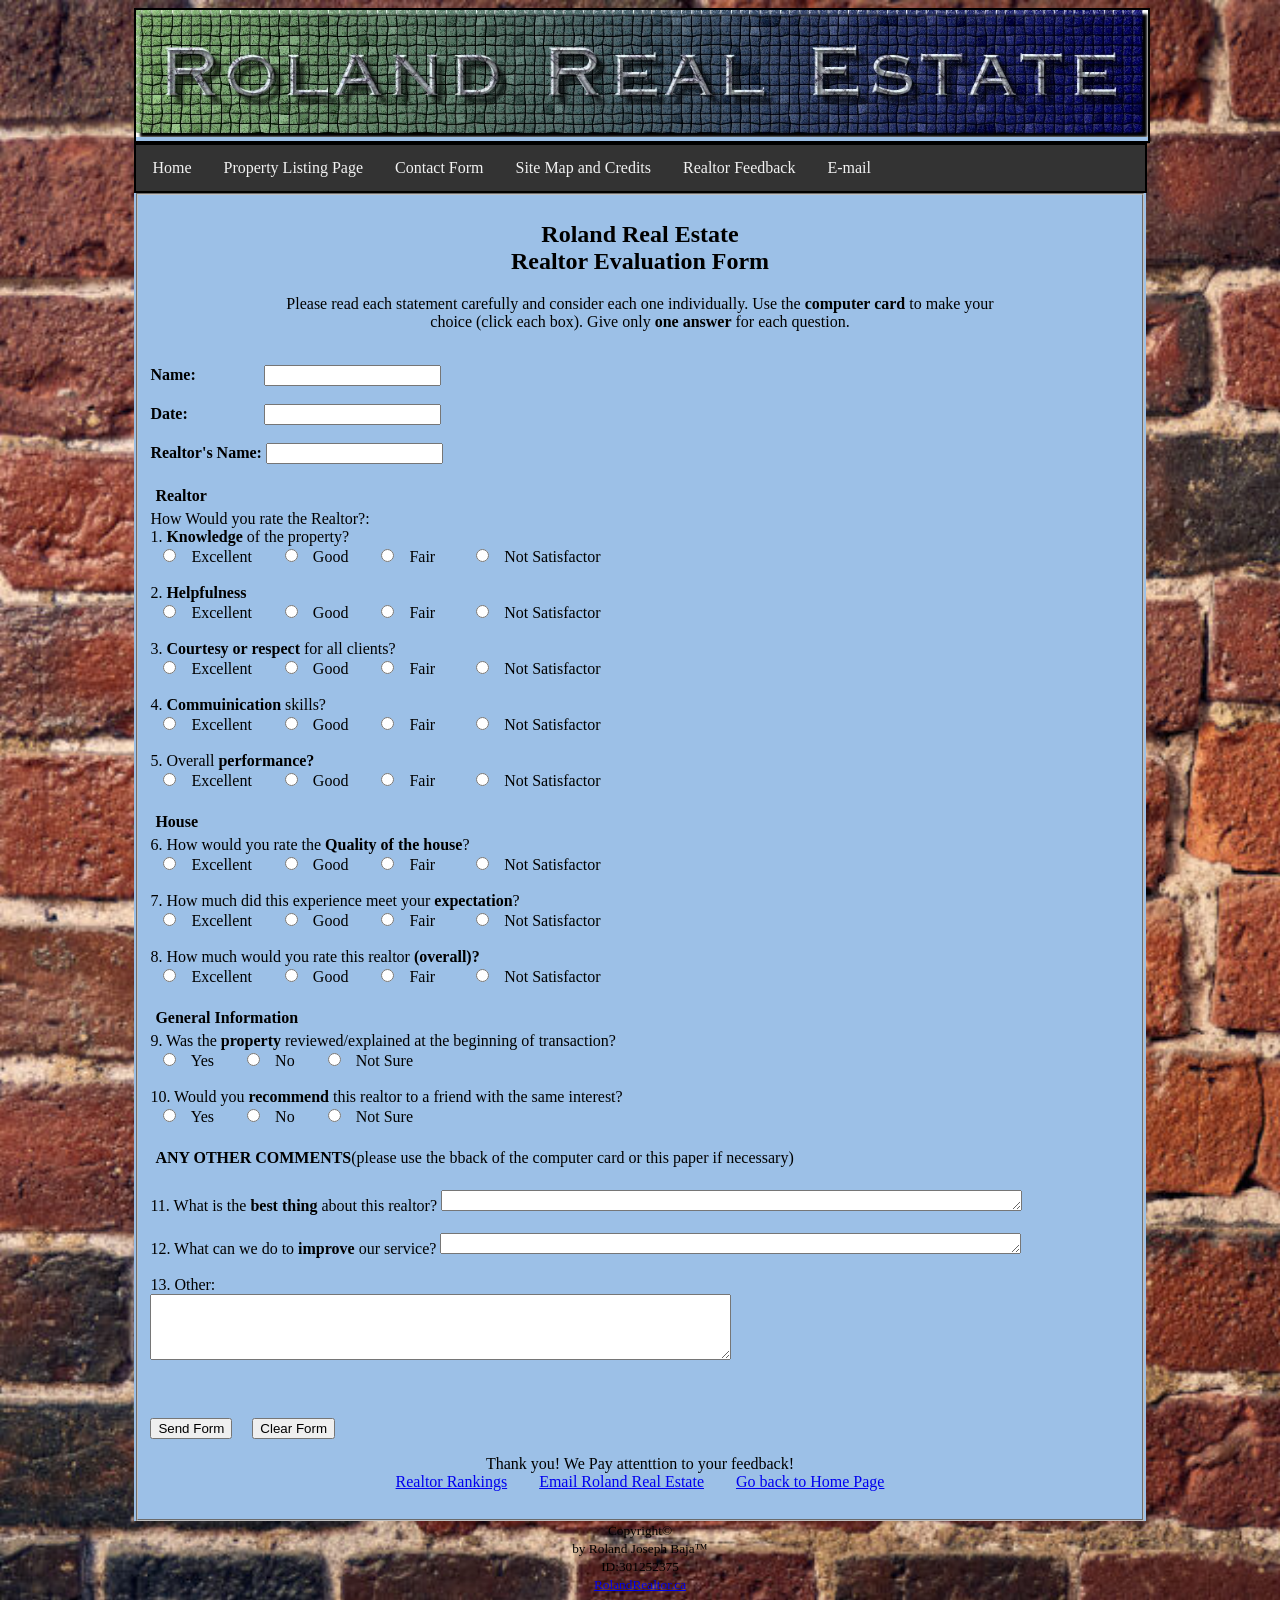
<file: public/Assets/Roland Baja_COMP213_Project/Feedback.html>
<!DOCTYPE html>
<html>
<head>
  <link rel="stylesheet" href="style.css">
</head>

	<body class="bg">
<form class action="thanks.jpg">

<div class="header">
<img src="Banner.jpg">
</div>


<div class="topnav">
  <a href="Home Page.html">Home</a>
  <a href="PropertyList.html">Property Listing Page</a>
<a href="Contactform.html">Contact Form</a>
<a href="Site Map.html">Site Map and Credits</a>
  <a href="Feedback.html">Realtor Feedback</a>
 <a href="mailto:rbaja1@my.centennialcollege.ca">E-mail</a>
</div>

  <fieldset>

	<h2><b>Roland Real Estate <br> Realtor Evaluation Form</b></h2>

Please read each statement carefully and consider each one individually. Use the <b>computer card</b> to make your<br>
choice (click each box). Give only <b>one answer</b> for each question.<br><br>
 <p>
<label for="nameandcode"><b>Name:&nbsp&nbsp&nbsp&nbsp&nbsp&nbsp&nbsp&nbsp&nbsp&nbsp&nbsp&nbsp&nbsp&nbsp&nbsp&nbsp</b></label>
  <input type="text" id="nameandcode" name="nameandcode" value=""><br><br>
<label for="nameandcode"><b>Date:&nbsp&nbsp&nbsp&nbsp&nbsp&nbsp&nbsp&nbsp&nbsp&nbsp&nbsp&nbsp&nbsp&nbsp&nbsp&nbsp&nbsp&nbsp</b></label>
  <input type="text" id="nameandcode" name="nameandcode" value=""><br><br>
 
<label for="Instructor"><b>Realtor's Name:</b></label>
  <input type="text" id="Instructor" name="Instructor" value=""><br><br>




<legend><b>Realtor</b></legend>
  How Would you rate the Realtor?:<br>
      1. <b>Knowledge</b> of the property?<br>
  <input type="radio" id="Excellent" name="rate" value="Excellent">
  <label for="Excellent">Excellent&nbsp&nbsp&nbsp&nbsp&nbsp&nbsp</label>
  <input type="radio" id="Good" name="rate" value="Good">
  <label for="Good">Good&nbsp&nbsp&nbsp&nbsp&nbsp&nbsp</label>
  <input type="radio" id="Fair" name="rate" value="Fair">
  <label for="Fair">Fair&nbsp&nbsp&nbsp&nbsp&nbsp&nbsp</label>
  <input type="radio" id="Not Satisfactor" name="rate" value="Not Satisfactor">
  <label for="Not Satisfactor">Not Satisfactor&nbsp&nbsp&nbsp&nbsp&nbsp&nbsp</label>
<br><br>



2. <b>Helpfulness</b> <br>
  <input type="radio" id="Excellent" name="rate1" value="Excellent">
  <label for="Excellent">Excellent&nbsp&nbsp&nbsp&nbsp&nbsp&nbsp</label>
  <input type="radio" id="Good" name="rate1" value="Good">
  <label for="Good">Good&nbsp&nbsp&nbsp&nbsp&nbsp&nbsp</label>
  <input type="radio" id="Fair" name="rate1" value="Fair">
  <label for="Fair">Fair&nbsp&nbsp&nbsp&nbsp&nbsp&nbsp</label>
  <input type="radio" id="Not Satisfactor" name="rate1" value="Not Satisfactor">
  <label for="Not Satisfactor">Not Satisfactor&nbsp&nbsp&nbsp&nbsp&nbsp&nbsp</label><br><br>

3. <b>Courtesy or respect</b> for all clients? <br>
  <input type="radio" id="Excellent" name="rate2" value="Excellent">
  <label for="Excellent">Excellent&nbsp&nbsp&nbsp&nbsp&nbsp&nbsp</label>
  <input type="radio" id="Good" name="rate2" value="Good">
  <label for="Good">Good&nbsp&nbsp&nbsp&nbsp&nbsp&nbsp</label>
  <input type="radio" id="Fair" name="rate2" value="Fair">
  <label for="Fair">Fair&nbsp&nbsp&nbsp&nbsp&nbsp&nbsp</label>
  <input type="radio" id="Not Satisfactor" name="rate2" value="Not Satisfactor">
  <label for="Not Satisfactor">Not Satisfactor&nbsp&nbsp&nbsp&nbsp&nbsp&nbsp</label></legend><br><br>


4. <b>Commuinication</b> skills? <br>
  <input type="radio" id="Excellent" name="rate3" value="Excellent">
  <label for="Excellent">Excellent&nbsp&nbsp&nbsp&nbsp&nbsp&nbsp</label>
  <input type="radio" id="Good" name="rate3" value="Good">
  <label for="Good">Good&nbsp&nbsp&nbsp&nbsp&nbsp&nbsp</label>
  <input type="radio" id="Fair" name="rate3" value="Fair">
  <label for="Fair">Fair&nbsp&nbsp&nbsp&nbsp&nbsp&nbsp</label>
  <input type="radio" id="Not Satisfactor" name="rate3" value="Not Satisfactor">
  <label for="Not Satisfactor">Not Satisfactor&nbsp&nbsp&nbsp&nbsp&nbsp&nbsp</label><br><br>


   5. Overall <b>performance?</b>  <br>
  <input type="radio" id="Excellent" name="rate4" value="Excellent">
  <label for="Excellent">Excellent&nbsp&nbsp&nbsp&nbsp&nbsp&nbsp</label>
  <input type="radio" id="Good" name="rate4" value="Good">
  <label for="Good">Good&nbsp&nbsp&nbsp&nbsp&nbsp&nbsp</label>
  <input type="radio" id="Fair" name="rate4" value="Fair">
  <label for="Fair">Fair&nbsp&nbsp&nbsp&nbsp&nbsp&nbsp</label>
  <input type="radio" id="Not Satisfactor" name="rate4" value="Not Satisfactor">
  <label for="Not Satisfactor">Not Satisfactor&nbsp&nbsp&nbsp&nbsp&nbsp&nbsp</label><br><br>

<legend><b>House</b><br></legend>
6. How would you rate the <b>Quality of the house</b>?</b>  <br>
  <input type="radio" id="Excellent" name="rate5" value="Excellent">
  <label for="Excellent">Excellent&nbsp&nbsp&nbsp&nbsp&nbsp&nbsp</label>
  <input type="radio" id="Good" name="rate5" value="Good">
  <label for="Good">Good&nbsp&nbsp&nbsp&nbsp&nbsp&nbsp</label>
  <input type="radio" id="Fair" name="rate5" value="Fair">
  <label for="Fair">Fair&nbsp&nbsp&nbsp&nbsp&nbsp&nbsp</label>
  <input type="radio" id="Not Satisfactor" name="rate5" value="Not Satisfactor">
  <label for="Not Satisfactor">Not Satisfactor&nbsp&nbsp&nbsp&nbsp&nbsp&nbsp</label><br><br>

7. How much did this experience meet your <b>expectation</b>?</b>  <br>
  <input type="radio" id="Excellent" name="rate6" value="Excellent">
  <label for="Excellent">Excellent&nbsp&nbsp&nbsp&nbsp&nbsp&nbsp</label>
  <input type="radio" id="Good" name="rate6" value="Good">
  <label for="Good">Good&nbsp&nbsp&nbsp&nbsp&nbsp&nbsp</label>
  <input type="radio" id="Fair" name="rate6" value="Fair">
  <label for="Fair">Fair&nbsp&nbsp&nbsp&nbsp&nbsp&nbsp</label>
  <input type="radio" id="Not Satisfactor" name="rate6" value="Not Satisfactor">
  <label for="Not Satisfactor">Not Satisfactor&nbsp&nbsp&nbsp&nbsp&nbsp&nbsp</label><br><br>

8. How much would you rate this realtor <b>(overall)?</b>  <br>
  <input type="radio" id="Excellent" name="rate7" value="Excellent">
  <label for="Excellent">Excellent&nbsp&nbsp&nbsp&nbsp&nbsp&nbsp</label>
  <input type="radio" id="Good" name="rate7" value="Good">
  <label for="Good">Good&nbsp&nbsp&nbsp&nbsp&nbsp&nbsp</label>
  <input type="radio" id="Fair" name="rate7" value="Fair">
  <label for="Fair">Fair&nbsp&nbsp&nbsp&nbsp&nbsp&nbsp</label>
  <input type="radio" id="Not Satisfactor" name="rate7" value="Not Satisfactor">
  <label for="Not Satisfactor">Not Satisfactor&nbsp&nbsp&nbsp&nbsp&nbsp&nbsp</label><br><br>

<legend><b>General Information</b></legend>
9. Was the <b>property</b> reviewed/explained at the beginning of transaction?<br>
  <input type="radio" id="Yes" name="rate8" value="Yes">
  <label for="Yes">Yes&nbsp&nbsp&nbsp&nbsp&nbsp&nbsp</label>
  <input type="radio" id="No" name="rate8" value="No">
  <label for="No">No&nbsp&nbsp&nbsp&nbsp&nbsp&nbsp</label>
  <input type="radio" id="Not Sure" name="rate8" value="Not Sure">
  <label for="Not Sure">Not Sure&nbsp&nbsp&nbsp&nbsp&nbsp&nbsp</label><br><br>

10. Would you <b>recommend</b> this realtor to a friend with the same interest?<br>
  <input type="radio" id="Yes" name="rate9" value="Yes">
  <label for="Yes">Yes&nbsp&nbsp&nbsp&nbsp&nbsp&nbsp</label>
  <input type="radio" id="No" name="rate9" value="No">
  <label for="No">No&nbsp&nbsp&nbsp&nbsp&nbsp&nbsp</label>
  <input type="radio" id="Not Sure" name="rate9" value="Not Sure">
  <label for="Not Sure">Not Sure&nbsp&nbsp&nbsp&nbsp&nbsp&nbsp</label><br><br>


<legend><b>ANY OTHER COMMENTS</b>(please use the bback of the computer card or this paper if necessary)</legend><br>
11. What is the <b>best thing</b> about this realtor?
  <textarea name="message" rows="1" cols="70"></textarea><br><br>
12. What can we do to <b>improve</b> our service?
  <textarea name="message1" rows="1" cols="70"></textarea><br><br>

13. Other:<br>
  <textarea name="message1" rows="4" cols="70"></textarea><br>

<br><br><br><input type="submit" value="Send Form" id="submit"> &nbsp&nbsp&nbsp&nbsp<input type="reset" value="Clear Form">
</p>
    
    
<footer>Thank you! We Pay attenttion to your feedback!<br>
<a href="https://www.topagentsranked.ca/signup02?gclid=CjwKCAjwrqqSBhBbEiwAlQeqGh9jxgONfRbNUk2kl0frL3CJsuhhgu3Xt8mUYgFX38swb2ec60z5mRoC1BQQAvD_BwE&utm_account=TAR+Canada&utm_account_id=8493182658&utm_account_name=TAR+Canada&utm_adgroup=Realtors&utm_adgroup_id=70338166692&utm_adposition=&utm_campaign=TAR+BM+National&utm_campaign_id=1672523944&utm_click_loc=9061009&utm_country=ca&utm_creative_id=324036204910&utm_device=c&utm_devicemodel=&utm_interest_loc=&utm_locale=national&utm_matchtype=b&utm_medium=cpc&utm_network=g&utm_sitelink=f&utm_source=google&utm_term=%2Brealtors&utm_term_id=kwd-114866551">Realtor Rankings</a>
&nbsp&nbsp&nbsp&nbsp&nbsp&nbsp <a href="mailto:continuingeducation@centennialcollege.ca">Email Roland Real Estate</a>
&nbsp&nbsp&nbsp&nbsp&nbsp&nbsp <a href="Home Page.html">Go back to Home Page</a></footer> 
<br>


  </fieldset>
</form>
	
<footer>
  <small>Copyright&#169 <br>by Roland Joseph Baja&#153<br>ID:301252375
  
  <br><a href="mailto:rbaja1@my.centennialcollege.ca">RolandRealtor.ca</a></small>
  </footer>

</body>
</html>
</file>
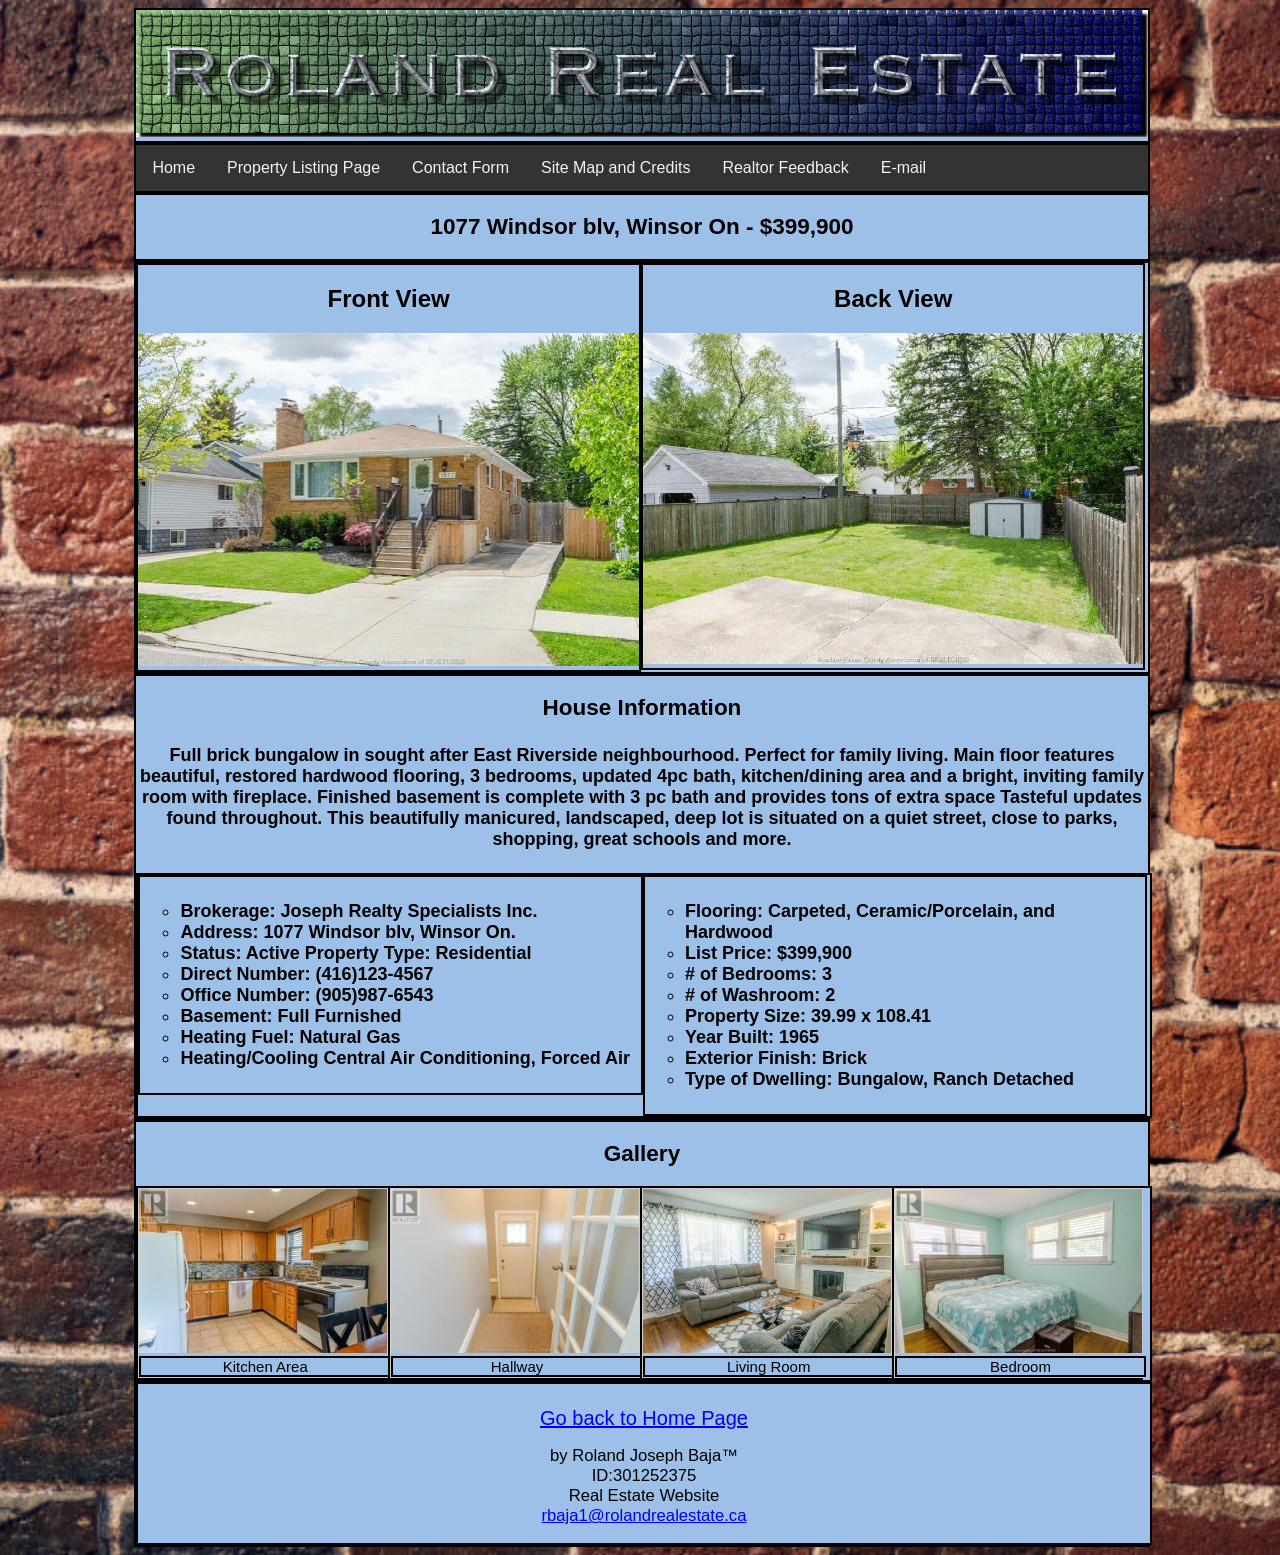
<file: public/Assets/Roland Baja_COMP213_Project/Property1.html>
<!DOCTYPE html>
<html>
	<head>
  	<link rel="stylesheet" href="style1.css">
	</head>
	
			<body class="bg">
				<form class="bg">
			


						<div class="header">
						<a href ="Home Page.html"><img src="Banner.jpg" ></a>
						</div>


<div class="topnav">
  <a href="Home Page.html">Home</a>
  <a href="PropertyList.html">Property Listing Page</a>
<a href="Contactform.html">Contact Form</a>
<a href="Site Map.html">Site Map and Credits</a>
  <a href="Feedback.html">Realtor Feedback</a>
 <a href="mailto:rbaja1@my.centennialcollege.ca">E-mail</a>
</div>

<div class="center">
<h2>1077 Windsor blv, Winsor On -  $399,900</h2>
</div>

							<div class="row">
 								 <div class="column"><h2>Front View</h2>
                                                <img src="front1.jpg">
                                                 </div>
                                                      <div class="column">
                                                      <h2>Back View</h2>
                                                      <img src="back1.jpg"><br>
                                                 </div>
                                          </div>

<div class="center">
<h2> House Information </h2>
<h4>Full brick bungalow in sought after East Riverside neighbourhood. Perfect for family living. Main floor features beautiful, restored hardwood flooring, 3 bedrooms,
updated 4pc bath, kitchen/dining area and a bright, inviting family room with fireplace. Finished basement is complete with 3 pc bath and provides tons of extra space
Tasteful updates found throughout. This beautifully manicured, landscaped, deep lot is situated on a quiet street, close to parks, shopping, great schools and more.
</h4>
<div class="row">
 								 <div class="column">
                                                <h4><ul class ="b">
<li>Brokerage: Joseph Realty Specialists Inc.</li>
<li>Address: 1077 Windsor blv, Winsor On.</li>
<li>Status: Active Property Type: Residential</li>
<li>Direct Number: (416)123-4567</li>
<li>Office Number: (905)987-6543</li>
<li>Basement: Full Furnished</li>
<li>Heating Fuel: Natural Gas</li>
<li>Heating/Cooling Central Air Conditioning, Forced Air</li>
</ul></h4>
                                                 </div>
                                                      <div class="column">
                                                     
<h4><ul class ="b">
<li>Flooring: Carpeted, Ceramic/Porcelain, and Hardwood</li>
<li>List Price: $399,900</li>
<li># of Bedrooms: 3</li>
<li># of Washroom: 2</li>
<li>Property Size: 39.99 x 108.41</li>
<li>Year Built: 1965</li>
<li>Exterior Finish: Brick</li>
<li>Type of Dwelling: Bungalow, Ranch Detached</li>


</h4></ul>	
</div>
                                                 </div>
                                          </div>

<div class="center">
<h2>Gallery</h2>
<div class="responsive">
  <div class="gallery">
    <a target="_blank" href="image1.jpg">
      <img src="image1.jpg">
    </a>
    <div class="desc">Kitchen Area</div>
  </div>
</div>


<div class="responsive">
  <div class="gallery">
    <a target="_blank" href="image2.jpg">
      <img src="image2.jpg">
    </a>
    <div class="desc">Hallway</div>
  </div>
</div>

<div class="responsive">
  <div class="gallery">
    <a target="_blank" href="image3.jpg">
      <img src="image3.jpg">
    </a>
    <div class="desc">Living Room</div>
  </div>
</div>

<div class="responsive">
  <div class="gallery">
    <a target="_blank" href="image4.jpg">
      <img src="image4.jpg">
    </a>
    <div class="desc">Bedroom</div>
  </div>
</div>

<div class="clearfix"></div>

<div class="footer"></h4>
<br><a href="Home Page.html">Go back to Home Page</a></footer> 
<br>
<small><p>by Roland Joseph Baja&#153<br>ID:301252375<br>Real Estate Website
  								<br><a href="mailto:rbaja1@my.centennialcollege.ca">rbaja1@rolandrealestate.ca</a>
								</p></footer></small></div>
				</form>
</html>
</file>
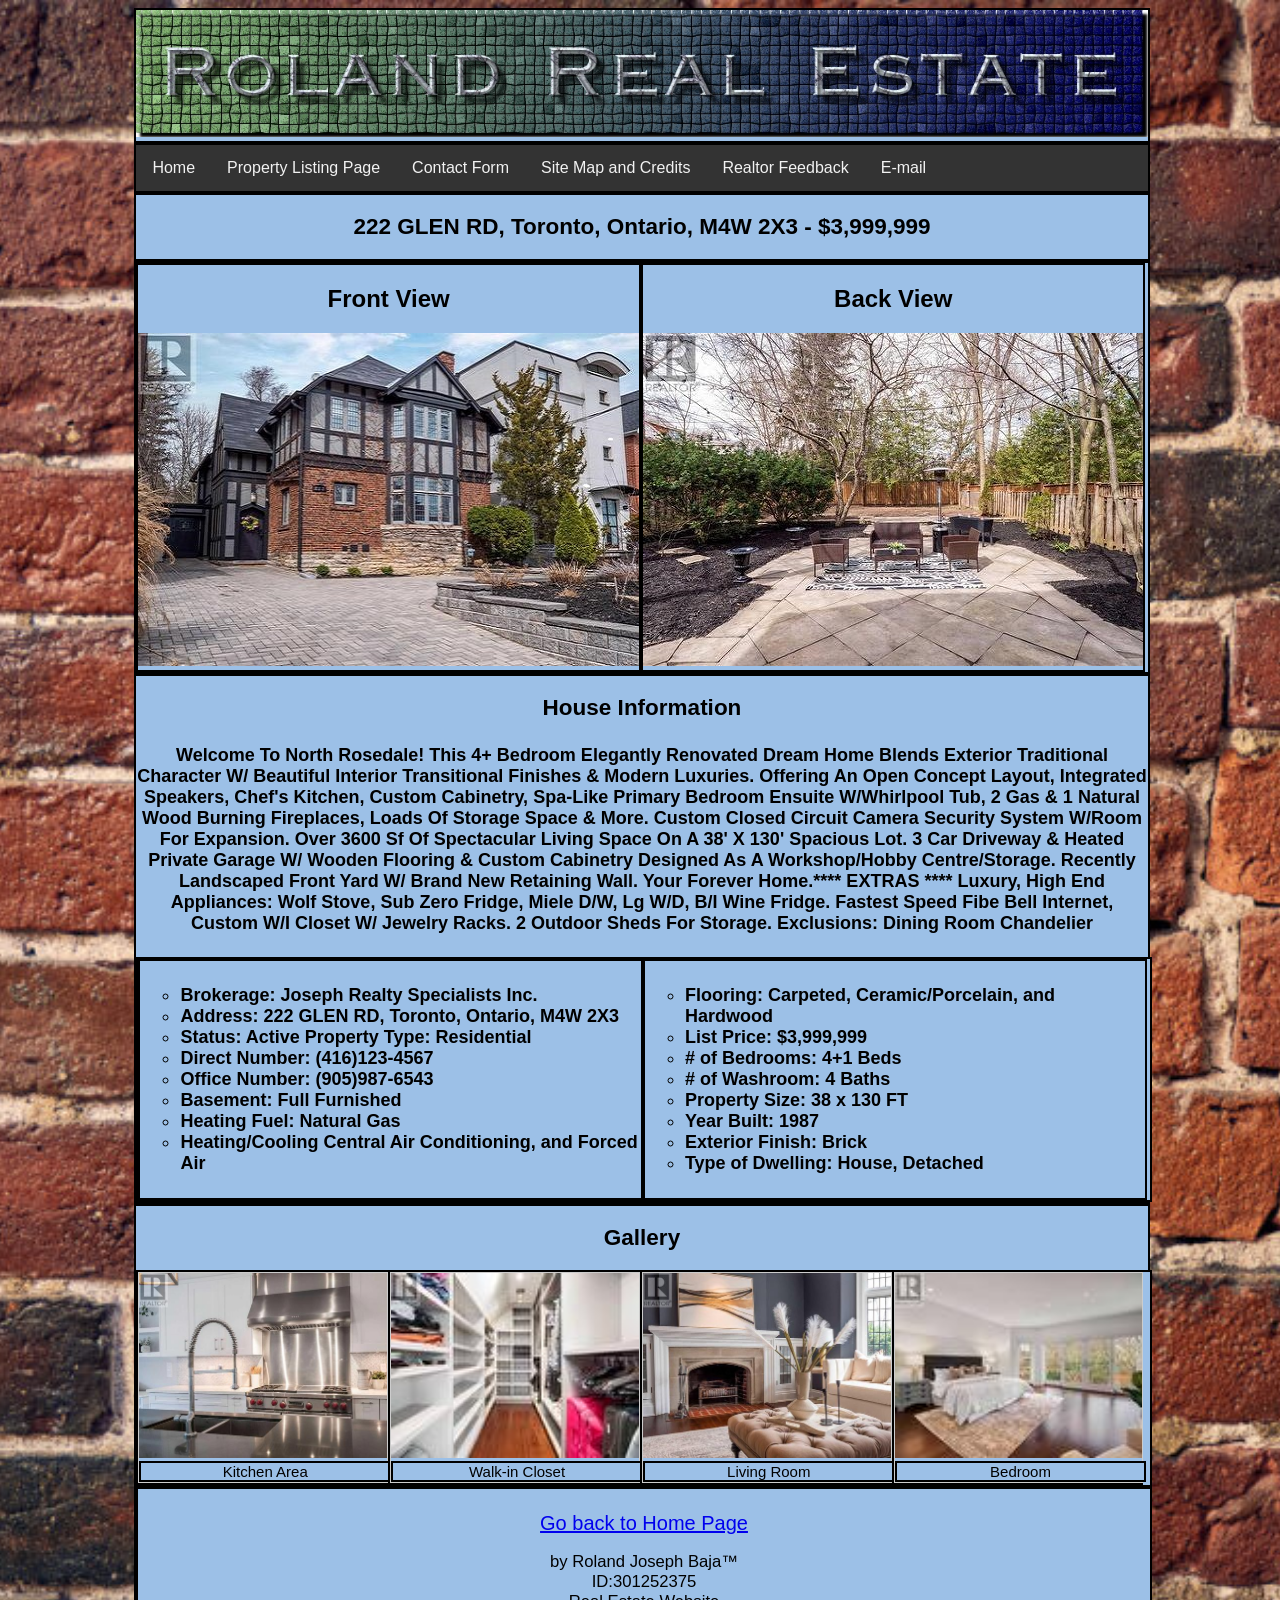
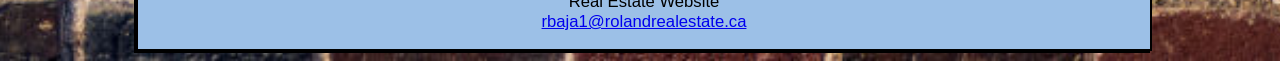
<file: public/Assets/Roland Baja_COMP213_Project/Property2.html>
<!DOCTYPE html>
<html>
	<head>
  	<link rel="stylesheet" href="style1.css">
	</head>
	
			<body class="bg">
				<form class="bg">
			


						<div class="header">
						<a href ="Home Page.html"><img src="Banner.jpg" ></a>
						</div>


<div class="topnav">
  <a href="Home Page.html">Home</a>
  <a href="PropertyList.html">Property Listing Page</a>
<a href="Contactform.html">Contact Form</a>
<a href="Site Map.html">Site Map and Credits</a>
  <a href="Feedback.html">Realtor Feedback</a>
 <a href="mailto:rbaja1@my.centennialcollege.ca">E-mail</a>
</div>

<div class="center">
<h2>222 GLEN RD, Toronto, Ontario, M4W 2X3 - $3,999,999</h2>
</div>
							<div class="row">
 								 <div class="column"><h2>Front View</h2>
                                                <img src="front2.jpg">
                                                 </div>
                                                      <div class="column">
                                                      <h2>Back View</h2>
                                                      <img src="back2.jpg"><br>
                                                 </div>
                                          </div>

<div class="center">
<h2> House Information </h2>
<h4>
Welcome To North Rosedale! This 4+ Bedroom Elegantly Renovated Dream Home Blends Exterior Traditional Character W/ Beautiful Interior Transitional
Finishes & Modern Luxuries. Offering An Open Concept Layout, Integrated Speakers, Chef's Kitchen, Custom Cabinetry, Spa-Like Primary Bedroom Ensuite
W/Whirlpool Tub, 2 Gas & 1 Natural Wood Burning Fireplaces, Loads Of Storage Space & More. Custom Closed Circuit Camera Security System W/Room
For Expansion. Over 3600 Sf Of Spectacular Living Space On A 38' X 130' Spacious Lot. 3 Car Driveway & Heated Private Garage W/ Wooden Flooring &
Custom Cabinetry Designed As A Workshop/Hobby Centre/Storage. Recently Landscaped Front Yard W/ Brand New Retaining Wall. Your Forever
Home.**** EXTRAS **** Luxury, High End Appliances: Wolf Stove, Sub Zero Fridge, Miele D/W, Lg W/D, B/I Wine Fridge. Fastest Speed Fibe Bell Internet,
Custom W/I Closet W/ Jewelry Racks. 2 Outdoor Sheds For Storage. Exclusions: Dining Room Chandelier <br>
</h4>








<div class="row">
 								 <div class="column">
                                                <h4><ul class ="b">
<li>Brokerage: Joseph Realty Specialists Inc.</li>
<li>Address: 222 GLEN RD, Toronto, Ontario, M4W 2X3</li>
<li>Status: Active Property Type: Residential</li>
<li>Direct Number: (416)123-4567</li>
<li>Office Number: (905)987-6543</li>
<li>Basement: Full Furnished</li>
<li>Heating Fuel: Natural Gas</li>
<li>Heating/Cooling Central Air Conditioning, and Forced Air</li>
</ul></h4>
                                                 </div>
                                                      <div class="column">
                                                     
<h4><ul class ="b">
<li>Flooring: Carpeted, Ceramic/Porcelain, and Hardwood</li>
<li>List Price: $3,999,999</li>
<li># of Bedrooms: 4+1 Beds</li>
<li># of Washroom: 4 Baths</li>
<li>Property Size: 38 x 130 FT</li>
<li>Year Built: 1987</li>
<li>Exterior Finish: Brick</li>
<li>Type of Dwelling: House, Detached</li>


</h4></ul>	
</div>
                                                 </div>
                                          </div>

<div class="center">
<h2>Gallery</h2>
<div class="responsive">
  <div class="gallery">
    <a target="_blank" href="image6.jpg">
      <img src="image6.jpg">
    </a>
    <div class="desc">Kitchen Area</div>
  </div>
</div>


<div class="responsive">
  <div class="gallery">
    <a target="_blank" href="image7.jpg">
      <img src="image7.jpg">
    </a>
    <div class="desc">Walk-in Closet</div>
  </div>
</div>

<div class="responsive">
  <div class="gallery">
    <a target="_blank" href="image5.jpg">
      <img src="image5.jpg">
    </a>
    <div class="desc">Living Room</div>
  </div>
</div>

<div class="responsive">
  <div class="gallery">
    <a target="_blank" href="image8.jpg">
      <img src="image8.jpg">
    </a>
    <div class="desc">Bedroom</div>
  </div>
</div>

<div class="clearfix"></div>

<div class="footer"></h4><br>
<a href="Home Page.html">Go back to Home Page</a></footer> 
<br>
<small><p>by Roland Joseph Baja&#153<br>ID:301252375<br>Real Estate Website
  								<br><a href="mailto:rbaja1@my.centennialcollege.ca">rbaja1@rolandrealestate.ca</a>
								</p></footer></small></div>
				</form>
</html>
</file>
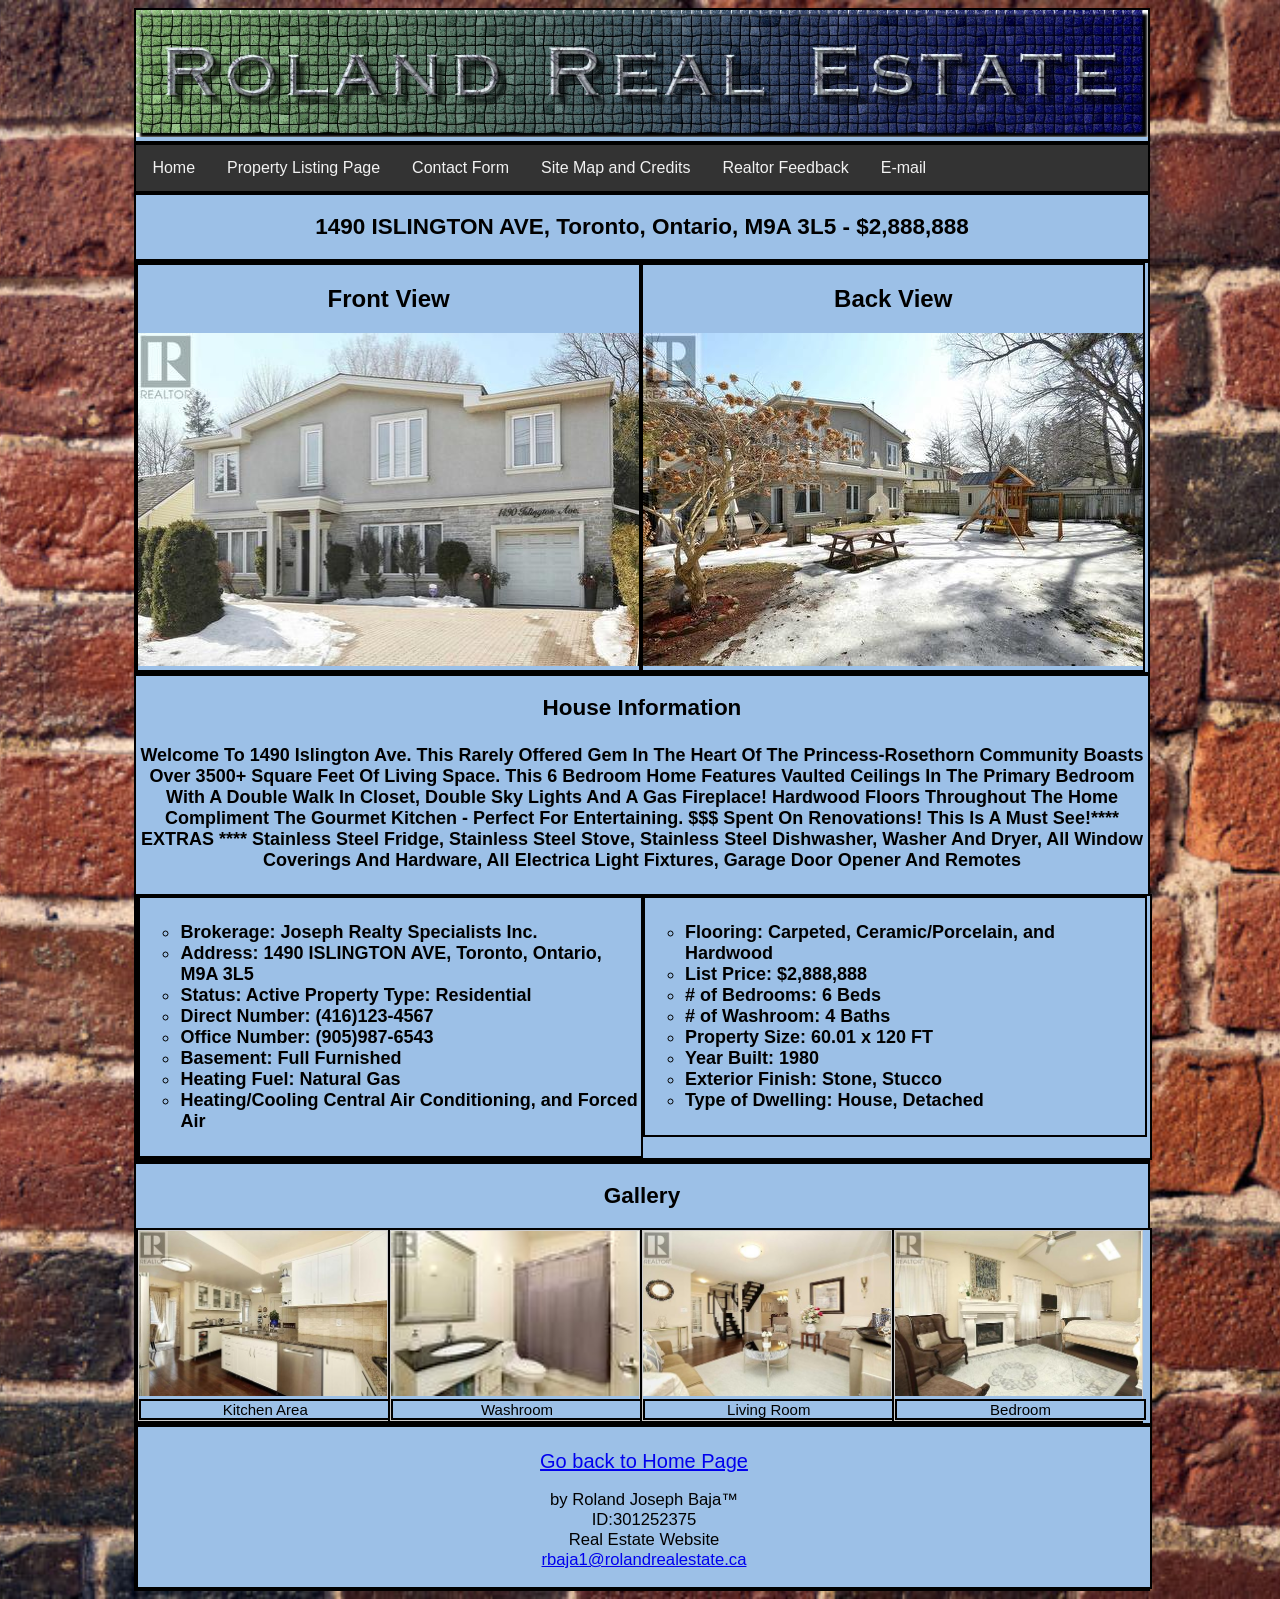
<file: public/Assets/Roland Baja_COMP213_Project/Property3.html>
<!DOCTYPE html>
<html>
	<head>
  	<link rel="stylesheet" href="style1.css">
	</head>
	
			<body class="bg">
				<form class="bg">
			


						<div class="header">
						<a href ="Home Page.html"><img src="Banner.jpg" ></a>
						</div>


<div class="topnav">
  <a href="Home Page.html">Home</a>
  <a href="PropertyList.html">Property Listing Page</a>
<a href="Contactform.html">Contact Form</a>
<a href="Site Map.html">Site Map and Credits</a>
  <a href="Feedback.html">Realtor Feedback</a>
 <a href="mailto:rbaja1@my.centennialcollege.ca">E-mail</a>
</div>
<div class="center">
<h2> 1490 ISLINGTON AVE, Toronto, Ontario, M9A 3L5 - $2,888,888</h2>
</div>
							<div class="row">
 								 <div class="column"><h2>Front View</h2>
                                                <img src="front3.jpg">
                                                 </div>
                                                      <div class="column">
                                                      <h2>Back View</h2>
                                                      <img src="back3.jpg"><br>
                                                 </div>
                                          </div>

<div class="center">
<h2> House Information </h2>
<h4>
Welcome To 1490 Islington Ave. This Rarely Offered Gem In The Heart Of The Princess-Rosethorn Community Boasts Over 3500+ Square Feet Of Living
Space. This 6 Bedroom Home Features Vaulted Ceilings In The Primary Bedroom With A Double Walk In Closet, Double Sky Lights And A Gas Fireplace!
Hardwood Floors Throughout The Home Compliment The Gourmet Kitchen - Perfect For Entertaining. $$$ Spent On Renovations! This Is A Must See!****
EXTRAS **** Stainless Steel Fridge, Stainless Steel Stove, Stainless Steel Dishwasher, Washer And Dryer, All Window Coverings And Hardware, All Electrica
Light Fixtures, Garage Door Opener And Remotes
</h4>








<div class="row">
 								 <div class="column">
                                                <h4><ul class ="b">
<li>Brokerage: Joseph Realty Specialists Inc.</li>
<li>Address: 1490 ISLINGTON AVE, Toronto, Ontario, M9A 3L5</li>
<li>Status: Active Property Type: Residential</li>
<li>Direct Number: (416)123-4567</li>
<li>Office Number: (905)987-6543</li>
<li>Basement: Full Furnished</li>
<li>Heating Fuel: Natural Gas</li>
<li>Heating/Cooling Central Air Conditioning, and Forced Air</li>
</ul></h4>
                                                 </div>
                                                      <div class="column">
                                                     
<h4><ul class ="b">
<li>Flooring: Carpeted, Ceramic/Porcelain, and Hardwood</li>
<li>List Price: $2,888,888</li>
<li># of Bedrooms: 6 Beds</li>
<li># of Washroom: 4 Baths</li>
<li>Property Size: 60.01 x 120 FT</li>
<li>Year Built: 1980</li>
<li>Exterior Finish: Stone, Stucco</li>
<li>Type of Dwelling: House, Detached</li>


</h4></ul>	
</div>
                                                 </div>
                                          </div>

<div class="center">
<h2>Gallery</h2>
<div class="responsive">
  <div class="gallery">
    <a target="_blank" href="image9.jpg">
      <img src="image9.jpg">
    </a>
    <div class="desc">Kitchen Area</div>
  </div>
</div>


<div class="responsive">
  <div class="gallery">
    <a target="_blank" href="image10.jpg">
      <img src="image10.jpg">
    </a>
    <div class="desc">Washroom</div>
  </div>
</div>

<div class="responsive">
  <div class="gallery">
    <a target="_blank" href="image11.jpg">
      <img src="image11.jpg">
    </a>
    <div class="desc">Living Room</div>
  </div>
</div>

<div class="responsive">
  <div class="gallery">
    <a target="_blank" href="image12.jpg">
      <img src="image12.jpg">
    </a>
    <div class="desc">Bedroom</div>
  </div>
</div>

<div class="clearfix"></div>

<div class="footer"></h4>
<br>
<a href="Home Page.html">Go back to Home Page</a></footer> 
<br>
<small><p>by Roland Joseph Baja&#153<br>ID:301252375<br>Real Estate Website
  								<br><a href="mailto:rbaja1@my.centennialcollege.ca">rbaja1@rolandrealestate.ca</a>
								</p></footer></small></div>
				</form>
</html>
</file>
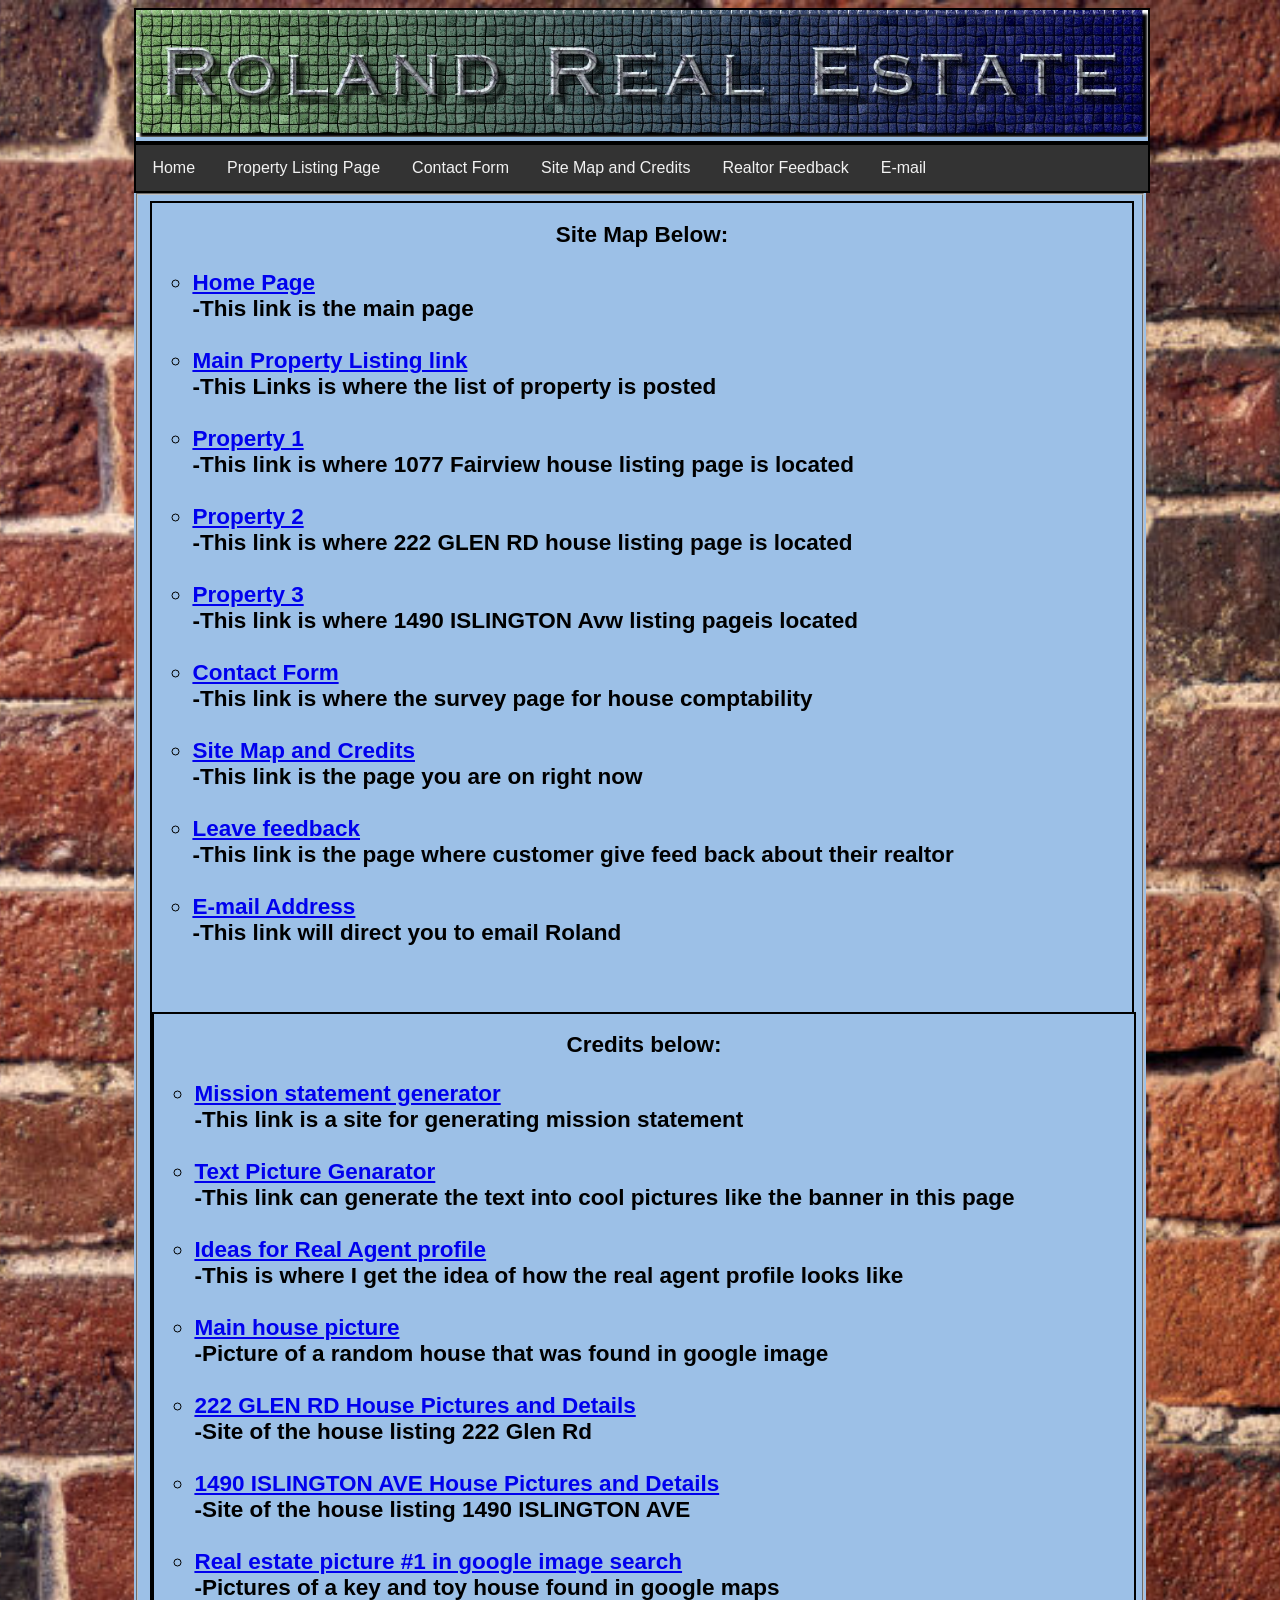
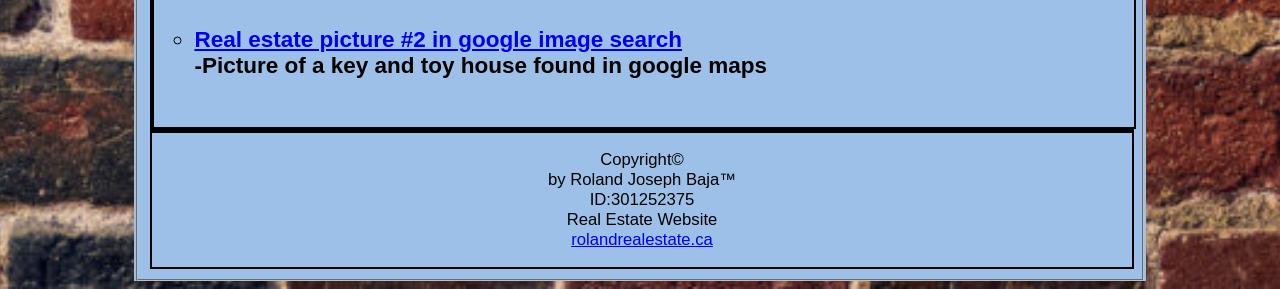
<file: public/Assets/Roland Baja_COMP213_Project/Site Map.html>
<!DOCTYPE html>
<html>
<head>
  <link rel="stylesheet" href="style1.css">
</head>

	<body class="bg">
<form class action="thanks.jpg">

<div class="header">
<img src="Banner.jpg">
</div>


<div class="topnav">
  <a href="Home Page.html">Home</a>
  <a href="PropertyList.html">Property Listing Page</a>
<a href="Contactform.html">Contact Form</a>
<a href="Site Map.html">Site Map and Credits</a>
  <a href="Feedback.html">Realtor Feedback</a>
 <a href="mailto:rbaja1@my.centennialcollege.ca">E-mail</a>
</div>

  <fieldset>
<div class="center">


<h2>Site Map Below:</h2>
<h2><ul class ="a">
<li><a href="Home Page.html">Home Page</a></li>-This link is the main page<br><br>
<li><a href="PropertyList.html">Main Property Listing link</a></li>-This Links is where the list of property is posted<br><br>
<li><a href="Property1.html">Property 1</a></li>-This link is where 1077 Fairview house listing page is located<br><br>
<li><a href="Property2.html">Property 2</a></li>-This link is where 222 GLEN RD house listing page is located<br><br>
<li><a href="Property3.html">Property 3</a></li>-This link is where 1490 ISLINGTON Avw listing  pageis located<br><br>
<li><a href="Contactform.html">Contact Form</a></li>-This link is where the survey page for house comptability <br><br>
<li><a href="Site Map.html">Site Map and Credits</a></li>-This link is the page you are on right now<br><br>
<li><a href="Feedback.html">Leave feedback</a></li>-This link is the page where customer give feed back about their realtor<br><br>
<li><a href="mailto:rbaja1@my.centennialcollege.ca">E-mail Address<br></a></li>-This link will direct you to email Roland<br><br>
</ul>
</h2>
<br>


<div class="center">

<h2>Credits below:</h2>
<h2><ul class ="a">
<li><a href="https://www.honeybook.com/">Mission statement generator</a></li>-This link is a site for generating mission statement<br><br>
<li><a href="https://cooltext.com/">Text Picture Genarator</a></li>-This link can generate the text into cool pictures like the banner in this page<br><br>
<li><a href="https://rankmyagent.com/">Ideas for Real Agent profile</a></li>-This is where I get the idea of how the real agent profile looks like<br><br>
<li><a href="https://www.vanulaw.com/real-estate-tips-purchasing-new-homes-or-condominiums/">Main house picture</a></li>-Picture of a random house that was found in google image<br><br>
<li><a href="https://www.royallepage.ca/en/property/ontario/toronto/222-glen-rd/17322191/mlsc5565508/">222 GLEN RD House Pictures and Details</a></li>-Site of the house listing 222 Glen Rd<br><br>
<li><a href="https://www.royallepage.ca/en/property/ontario/toronto/1490-islington-ave/17199296/mlsw5541936/house">1490 ISLINGTON AVE House Pictures and Details</a></li>-Site of the house listing 1490 ISLINGTON AVE<br><br>
<li><a href="https://www.xrtoday.com/virtual-reality/2022s-metaverse-real-estate-virtual-land-boom-explained/">Real estate picture #1 in google image search</a></li>-Pictures of a key and toy house found in google maps <br><br>
<li><a href="https://pembertonholmes.com/real-estate-agents-an-origin-story/">Real estate picture #2 in google image search<br></a></li>-Picture of a key and toy house found in google maps <br><br>
</ul>
</div>
</h2>


</div>
	<div class="footer"></h4>
<small><p>Copyright&#169 <br>by Roland Joseph Baja&#153<br>ID:301252375<br>Real Estate Website
  								<br><a href="mailto:rbaja1@my.centennialcollege.ca">rolandrealestate.ca</a>
								</p></footer></small></div>
  </fieldset>

</form>



</body>
</html>
</file>
<file: public/Assets/Contact/style.css>
div{
width: 100%;
height: auto;
background-color:rgb(156, 192, 231);
  text-align: center;	
  border: 2px solid black;

}

body {
  background-color: rgb(156, 192, 231);
}
header{
  text-align: center;
  width: 100%;


}


fieldset{

  text-align: center;
  background-color: rgb(156, 192, 231);

margin: auto;
  width: 60%;

}






img{  
width: 100%;
    height: auto; }

.bg {
  
  background-image: url("wallpaper.jpg");

  
  height: 100%; 


  background-position: center;
  background-repeat: no-repeat;
  background-size: cover;
}
</file>
<file: public/Assets/Project 2/style.css>
* {
    margin: 0;
    padding: 0;
    list-style: none;
       text-decoration: none;
}

.page {
    display: flex;
    width: 100vw;
    height: 100vh;
    background-image: url("Pictures/background.jpg");
}

.main_container{
    width: 1000px;
    display: block;
    margin: 0 auto;
    height: 300px;
    background-color: darkblue;
    align-self:center;
    position:relative;
    overflow:hidden;

    box-shadow: 10px 5px 15px red;
    border-radius: 10px
}


.picContainer {
    height: 100%;
    
}

.picture {
    height: 100%;
    width:200px;
    float: left;
}

.previous, .next {
    height: 100%;
    width: 50px;
   
    transition: all 0.7s ease-in-out;
    position: absolute;
    left: 0;
    display: flex;
}
.next{
    right:0;
    left:auto;
}

.arrow_right{
    transform:rotate(180deg);
}
.arrow_left, .arrow_right{
    width: 100%;
    align-self:center;
}


.previous:hover, .next:hover{
    background-color:darkgoldenrod;
}

#one, #two, #three, #four, #five, #six, #seven, #eight, #nine{
    background-repeat:no-repeat;
    background-position:center;
    background-size: cover;
}
#one {
    background-image: url("Pictures/image1.jpg");
}

#two {
    background-image: url("Pictures/image2.jpg");
}

#three {
    background-image: url("Pictures/image3.jpg");
}

#four {
    background-image: url("Pictures/image4.jpg");
}

#five {
    background-image: url("Pictures/image5.jpg");
}

#six {
    background-image: url("Pictures/image6.jpg");
}

#seven {
    background-image: url("Pictures/image7.jpg");
}

#eight {
    background-image: url("Pictures/image8.jpg");
}
#nine {
    background-image: url("Pictures/image9.jpg");
}
</file>
<file: public/Assets/Project3/style.css>
body {
  background-color: gray;
}
header{
  text-align: center;
  width: 100%;


}

legend{

  text-align: left;
  background-color: darkgreen;
padding: 5px;

  width: 98%;
}
form{

  text-align: center;
  background-color: green;
padding: 20px;
margin: auto;
  width: 60%;

}


h1 {
  color: blue;
}
p {text-align: left;
}
footer{

  text-align: center;
}
</file>
<file: public/Assets/Roland Baja_COMP213_Project/style.css>
div{
width: 100%;
height: auto;
background-color:rgb(156, 192, 231);
  text-align: left;	
  border: 2px solid black;
}

body {
  background-color: rgb(156, 192, 231);
}
header{
  text-align: center;
  width: 100%;


}

legend{

  text-align: left;
  background-color: rgb(156, 192, 231);
padding: 5px;

  width: 98%;
}
form{

  text-align: center;
  background-color: rgb(156, 192, 231);

margin: auto;
  width: 80%;

}


h1 {
  color: blue;
}
p {text-align: left;
}
footer{

  text-align: center;
}

.topnav {
  overflow: hidden;
  background-color: #333;
 width: 99.7%;
height: 100%;
}

.topnav a {
  float: left;
  display: block;
  color: #f2f2f2;
  text-align: center;
  padding: 14px 16px;
  text-decoration: none;
}


.topnav a:hover {
  background-color: #ddd;
  color: black;
}

img{  
width: 100%;
    height: auto; }

.bg {
  
  background-image: url("wallpaper.jpg");

  
  height: 100%; 


  background-position: center;
  background-repeat: no-repeat;
  background-size: cover;
}
</file>
<file: public/Assets/Roland Baja_COMP213_Project/style1.css>
legend{

  text-align: left;
  background-color: rgb(156, 192, 231);
padding: 0px;

  width: 100%;
}
form{

  text-align: center;
  background-color: rgb(156, 192, 231);

margin: auto;
  width: 80%;

margin: auto;


}


body {
  font-family: sans-serif;
  background-color: rgb(156, 192, 231);
}


div{
width: 100%;
height: auto;
background-color:rgb(156, 192, 231);
  text-align: left;	
  border: 2px solid black;
}


h2, h3{
  text-align: center;	
}

}

.header {
  background-color: rgb(69, 124, 92);
  text-align: center;
}


.column {
  float: left;
width: 49.5%;

height: 100%;
 
}


.row:after {
  content: "";
  display: table;
  clear: both;
}


.footer {

  text-align: center;
  font-size: 20px;
}


img {  
width: 100%;
    max-height: auto; }
    

       




p{
  text-align: center;
}

.center {

  text-align: center;
  width: 100%;
font-size: 15px;
}

h5{
text-align: center;
}


h4{
text-align: left;
}

div.gallery {
  border: 1px solid #ccc;
}

div.gallery:hover {
  border: 1px solid #777;
}


div.desc {
   text-align: center;
 
}


.responsive {

  float: left;
  width: 24.5%;

}

.responsive1 {

  float: left;
  width: 33%;
}


.clearfix:after {
  content: "";
  display: table;
  clear: both;
}

.bg {
  
  background-image: url("wallpaper.jpg");

  
  height: 100%; 


  background-position: center;
  background-repeat: no-repeat;
  background-size: cover;
}

ul.a{
text-align: left;
  list-style-position: outside;
list-style-type: circle;
}

ul.b{
text-align: left;
  list-style-position: outside;
list-style-type: circle;
}


.topnav {
  overflow: hidden;
  background-color: #333;
}

.topnav a {
  float: left;
  display: block;
  color: #f2f2f2;
  text-align: center;
  padding: 14px 16px;
  text-decoration: none;
}


.topnav a:hover {
  background-color: #ddd;
  color: black;
}

h4{
  text-align: center;	
  font-size: 18px;
}
</file>
